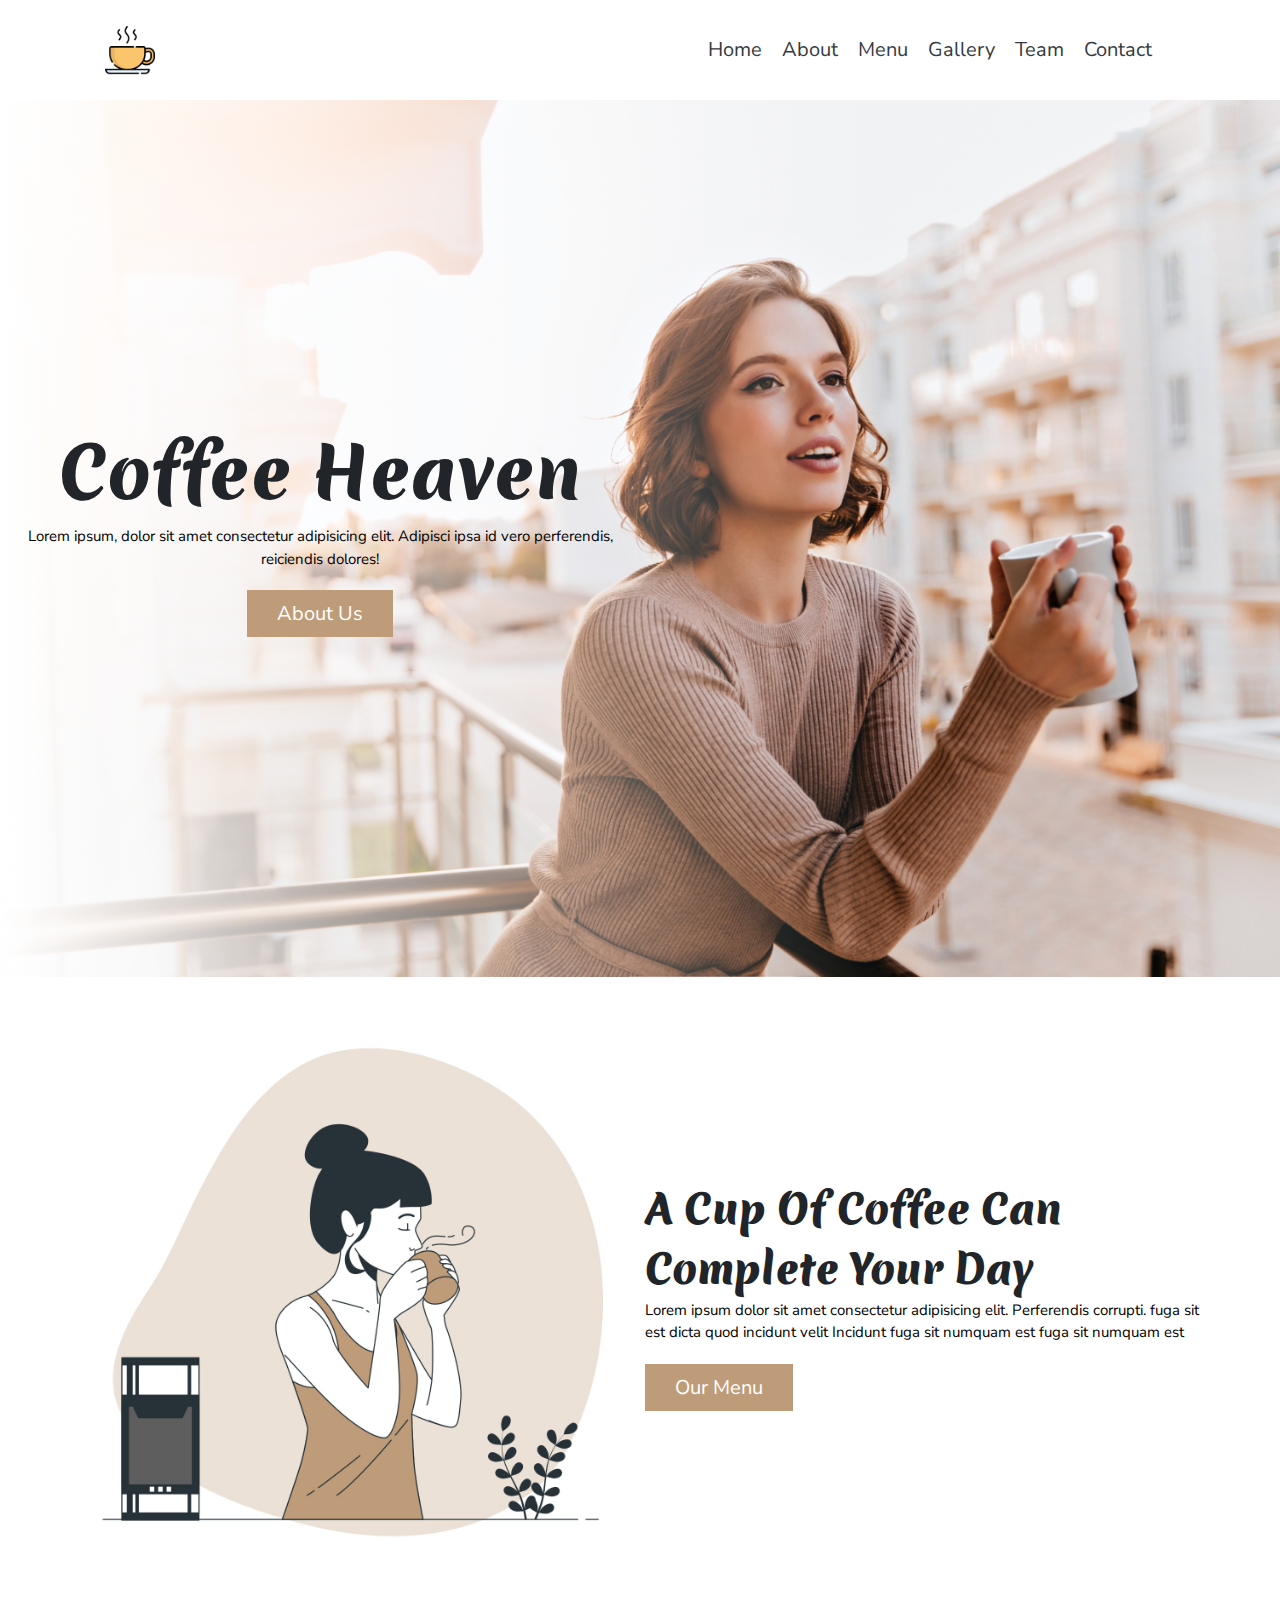
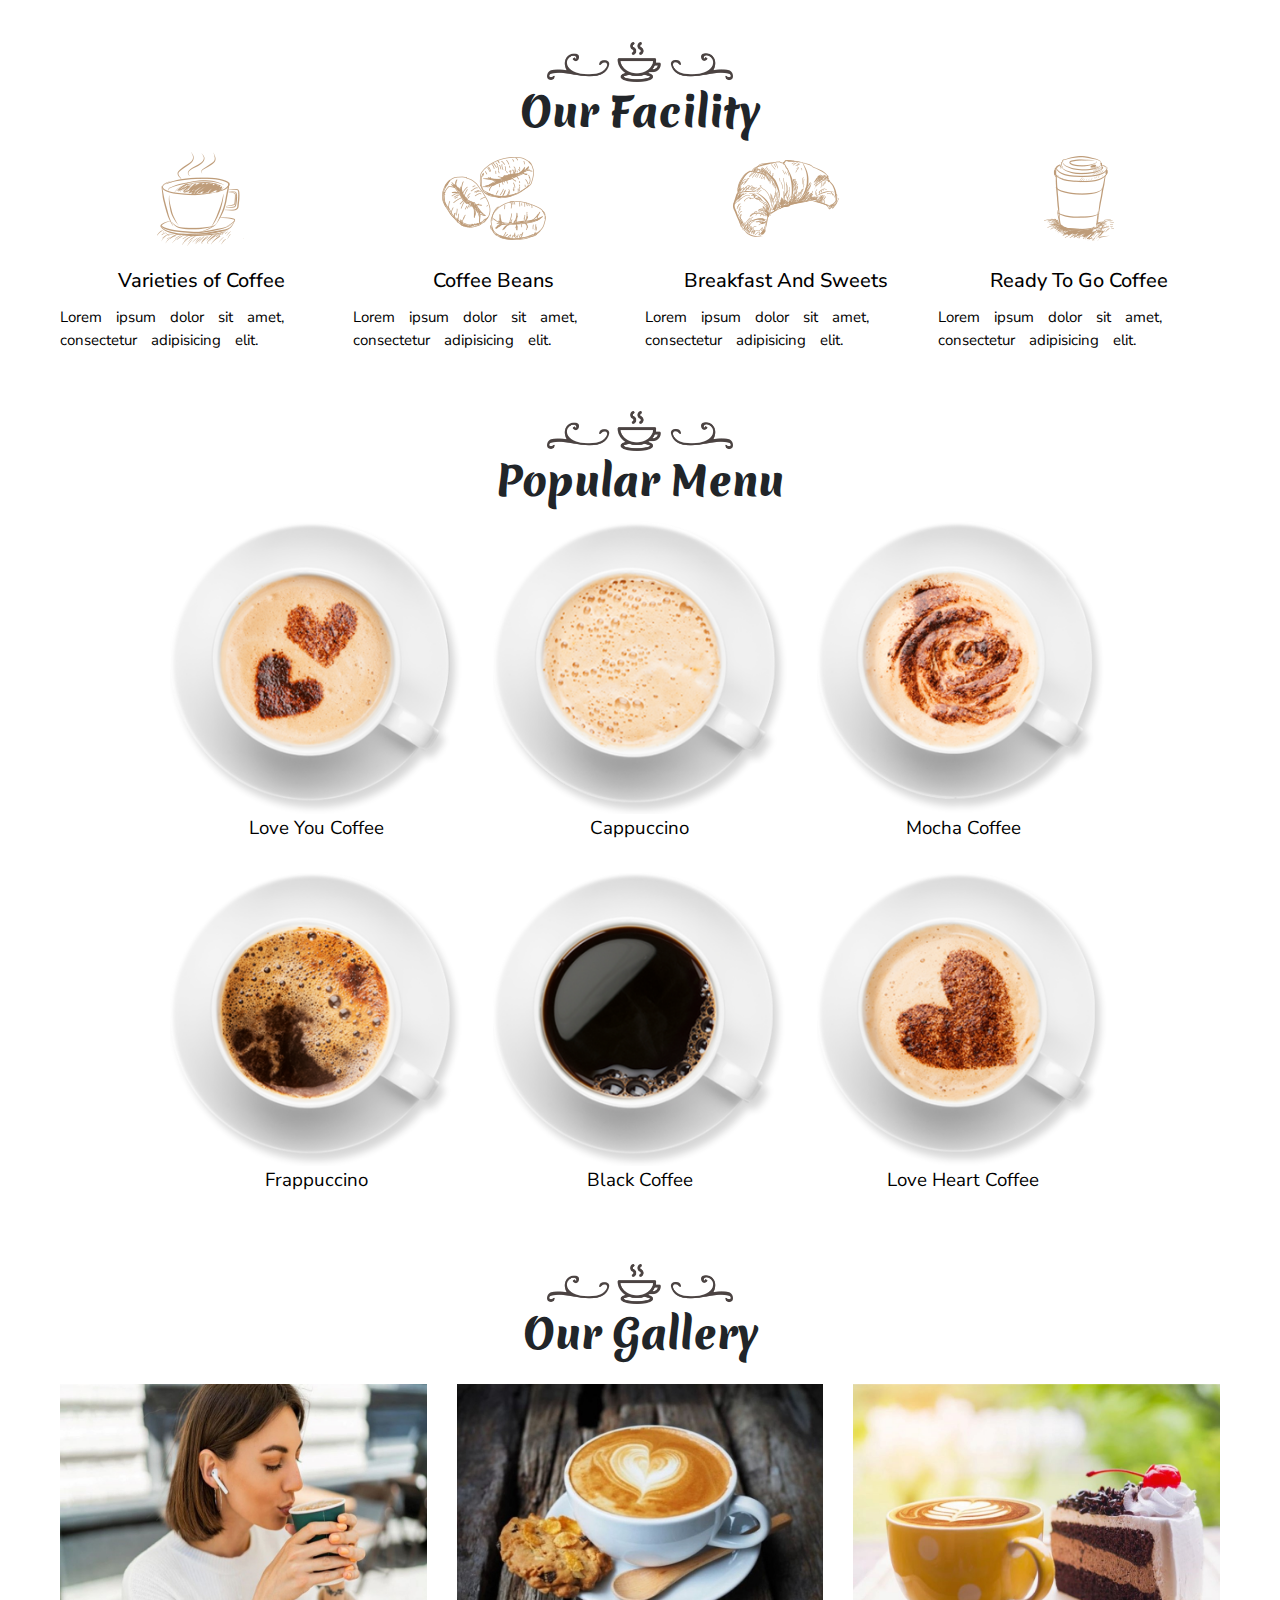
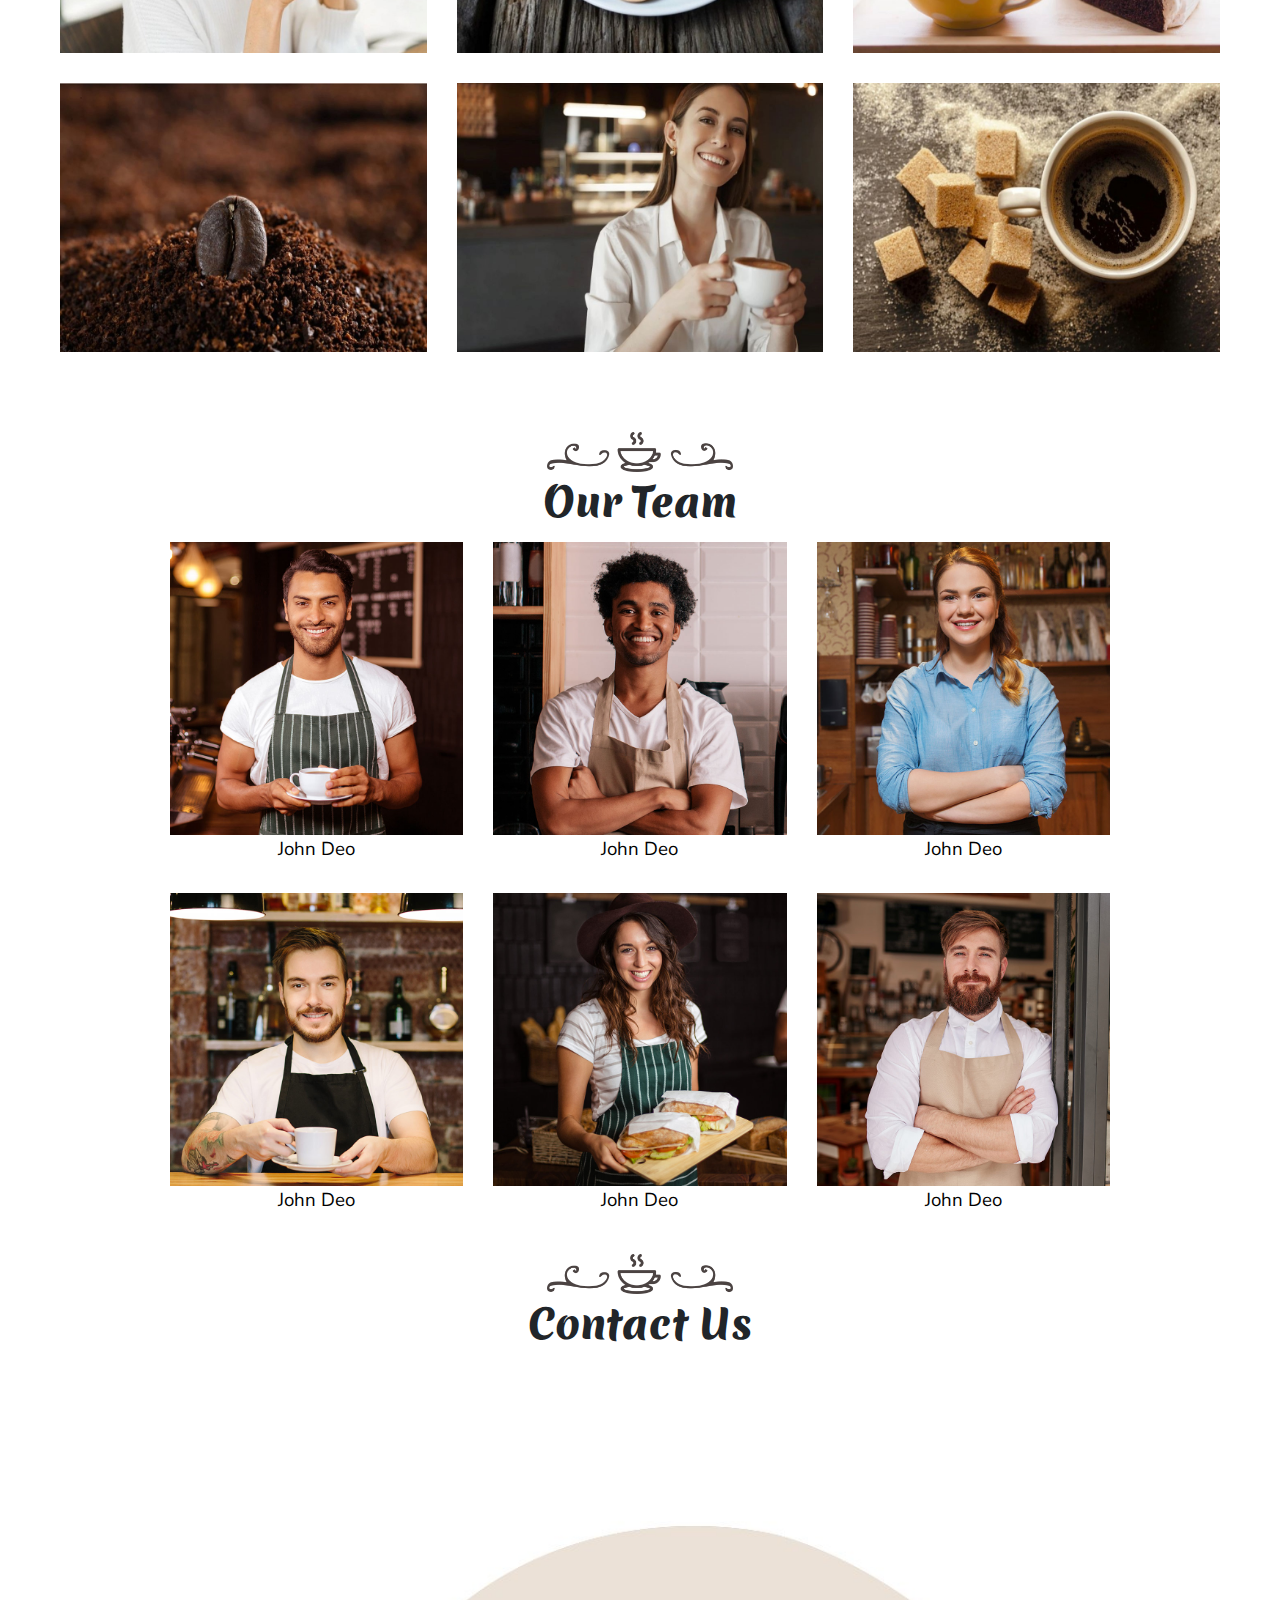
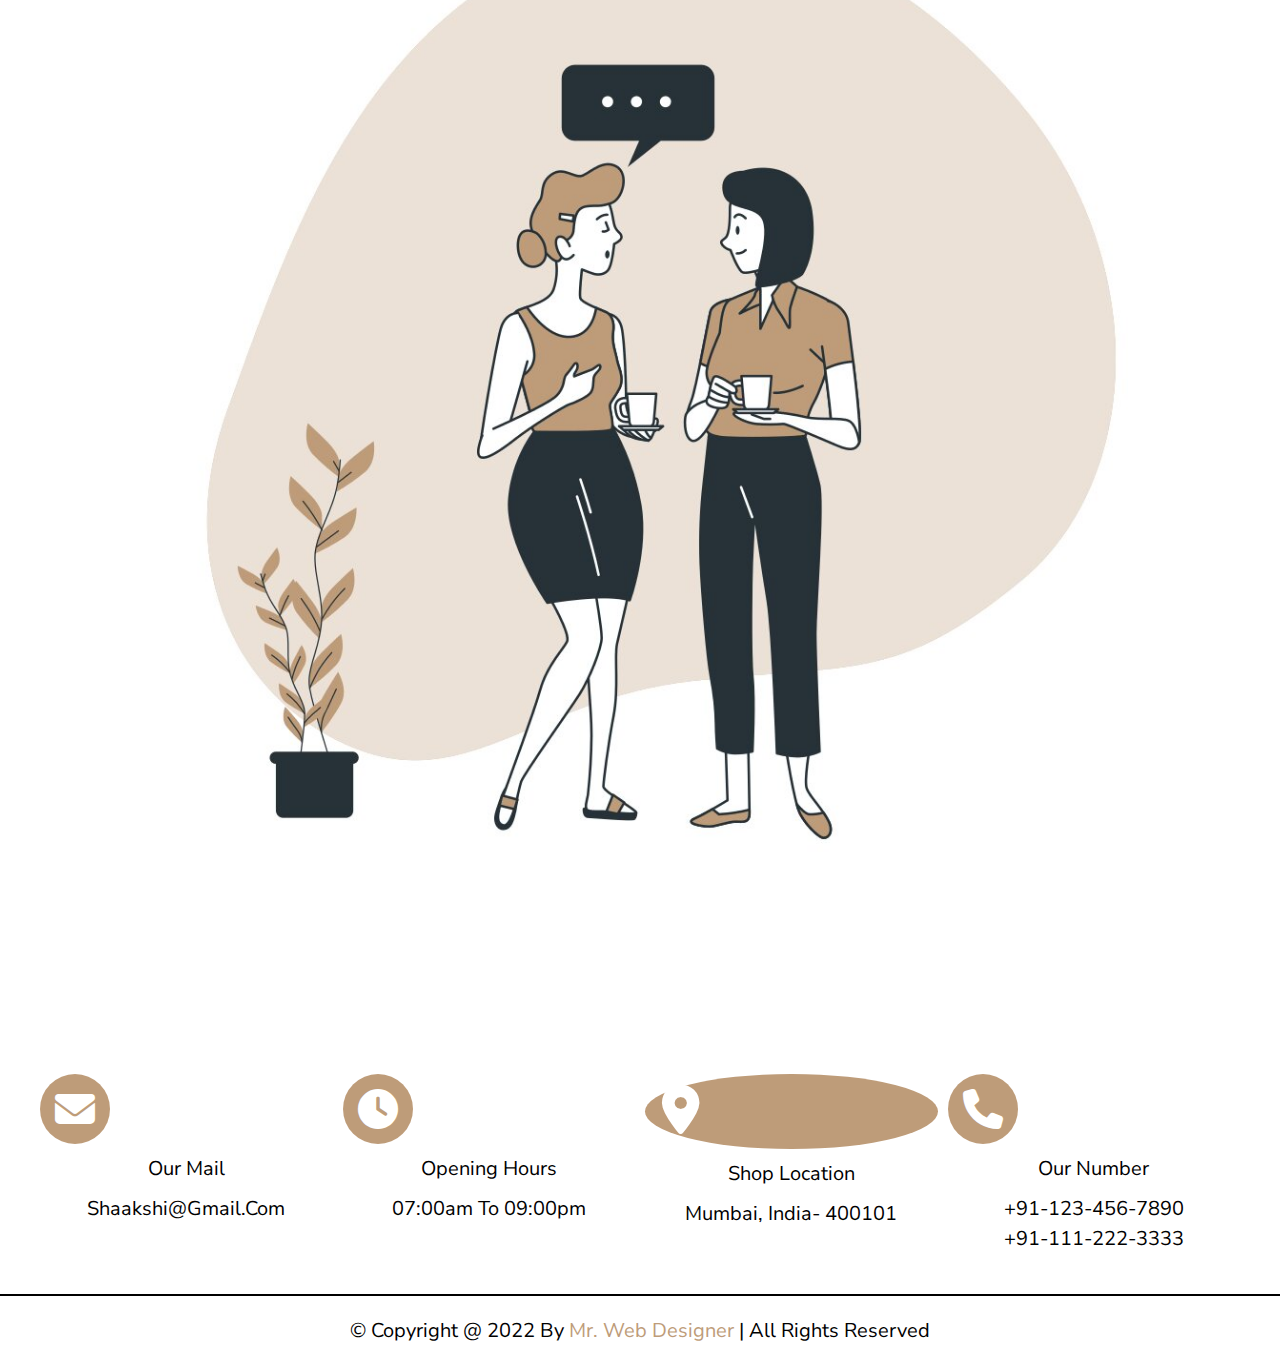
<file: index.html>
<!DOCTYPE html>
<html lang="en">

<head>

    <meta charset="UTF-8">
    <meta name="viewport" content="width=device-width, initial-scale=1.0">
    <!-- project title -->
    <title>Coffee Shop</title>
    <!-- favourite icom -->
    <link rel="shortcut icon" href="./assets/images/logo.png" type="image/x-icon">
    <!-- CSS link -->
    <link rel="stylesheet" href="./style.css">
    <link rel="stylesheet" href="./responsive.css">
    <!-- <link rel="stylesheet" href="./navBar.css">
    <link rel="stylesheet" href="./hero.css">
    <link rel="stylesheet" href="./ourMenu.css">
    <link rel="stylesheet" href="./facilities.css">
    <link rel="stylesheet" href="./popular.css">
    <link rel="stylesheet" href="./gallery.css">
    <link rel="stylesheet" href="./team.css">  -->
    <!-- <link rel="stylesheet" href="./contact.css">
    <link rel="stylesheet" href="icons.css">   -->
    <!-- <link rel="stylesheet" href="./prac-contact.css">
    <link rel="stylesheet" href="./prac-icon.css"> -->
    <!-- font awesome link -->
    <link rel="stylesheet" href="https://cdnjs.cloudflare.com/ajax/libs/font-awesome/6.7.2/css/all.min.css">

</head>

<body>

    <header> <!-- 1.Parent container -->

        <nav class="navBar" > <!-- 2.Component -->
            <div class="navContainer screenSize"> <!-- 3.Component container-->
                <div class="navBody grid-2"> <!-- 4.row-1 -->
                    <div class="navImgBlock"> <!--5.column-1-->
                        <div class="navImgBox"> <!--6.subColumn-->
                          <a><figure><img src="./assets/images/logo.png" alt="Logo"></figure></a>  <!--7.Content container-->
                        </div>
                    </div>
                    <div class="navBlock dflex"> <!--5.column-2-->
                      
                        <div class="navBox"> <!--6.subColumn-->
                            <input type="checkbox" id="iconToggle">
                            <label for="iconToggle" class="hamburgerIcon">
                                <i class="fa-solid fa-bars"></i>
                            </label>
                          <ul class="link dflex"> <!--7.Content container-->
                            <li><a href="#">Home</a></li>
                            <li><a href="#">About</a></li>
                            <li><a href="#">Menu</a></li>
                            <li><a href="#">Gallery</a></li>
                            <li><a href="#">Team</a></li>
                            <li><a href="#">Contact</a></li>
                          </ul>
                        </div>
                    </div>
                </div>
            </div>
        </nav> 

        <div class="hero"> <!-- 2.Component -->
            <div class="heroContainer screenSize-3"> <!-- 3.Component container-->
                <div class="heroBody"> <!-- 4.row-1-->
                    <div class="heroBlock "> <!--5.column-1-->
                        <div class="heroBox dflex-col "> <!--6.subColumn-->
                            <h1 >Coffee Heaven</h1> <!--7.Content container-->
                            <p>Lorem ipsum, dolor sit amet consectetur adipisicing elit. Adipisci ipsa id vero perferendis, reiciendis dolores!</p> <!--7.Content container-->
                            <button>About Us</button> <!--7.Content container-->
                        </div>
                    </div>
                </div>
            </div>  
        </div> 

    </header>

    <main> <!-- 1.Parent container -->

        <div class="ourMenu componentSpacing"> <!-- 2.Component -->
            <div class="ourMenuContainer screenSize"> <!-- 3.Component container-->
                <div class="ourMenuBody grid-2"> <!-- 4.row-1 -->
                    <div class="menuImgBlock"> <!--5.column-1-->
                        <div class="menuImgBox"> <!--6.subColumn-->
                            <figure><img src="./assets/images/about-img.jpg" alt="About"></figure> <!--7.Content container-->
                        </div>
                    </div>
                    <div class="menuBlock dflex"> <!--5.column-2-->
                        <div class="menuBox"> <!--6.subColumn-->
                            <h2>A Cup Of Coffee Can Complete Your Day</h2> <!--7.Content container-->
                            <p>Lorem ipsum dolor sit amet consectetur adipisicing elit. Perferendis corrupti. fuga sit  est  dicta quod incidunt velit Incidunt fuga sit numquam est fuga sit numquam est</p> <!--7.Content container-->
                            <button>Our Menu</button> <!--7.Content container-->
                        </div>
                    </div>
                </div>
            </div>
        </div> 

        <div class="facilities componentSpacing"> <!-- 2.Component -->
            <div class="facilitiesContainer screenSize"> <!-- 3.Component container-->
                <div class="facilitiesBody"> <!-- 4.row-1 -->
                    <div class="facilitiesBlock"> <!--5.column-1-->
                        <div class="facilitiesBox dflex-col "> <!--6.subColumn-->
                            <figure><img src="./assets/images/heading-img.jpg" alt="Heading Image"></figure> <!--7.Content container-->
                            <h2>Our Facility</h2> <!--7.Content container-->
                        </div>
                    </div>
                </div>
                <div class="facImgBody grid-4"> <!-- 4.row-2-->
                    <div class="varietyBlock"> <!--5.column-1-->
                        <div class="cardBox"> <!--6.subColumn-->
                            <div class="cardHeaderFace dflex">
                                <figure><img src="./assets/images/icon-1.png" alt=""></figure> <!--7.Content container-->
                            </div>
                            <div class="cardMainFace dflex">
                                <h3>Varieties of Coffee</h3> <!--7.Content container-->
                            </div>
                            <div class="cardFooterFace">
                                <p>Lorem ipsum dolor sit amet, consectetur adipisicing elit.</p> <!--7.Content container-->
                            </div>
                        </div>
                    </div>
                    <div class="beanBlock"> <!--5.column-2-->
                        <div class="beanBox"> <!--6.subColumn-->
                            <div class="cardHeaderFace dflex">
                                <figure><img src="./assets/images/icon-2.png" alt=""></figure> <!--7.Content container-->
                            </div>
                            <div class="cardMainFace dflex">
                                <h3>Coffee Beans</h3> <!--7.Content container-->
                            </div>
                            <div class="cardFooterFace">
                                <p>Lorem ipsum dolor sit amet, consectetur adipisicing elit.</p> <!--7.Content container-->
                            </div>
                        </div>
                    </div>
                    <div class="sweetBlock"> <!--5.column-3-->
                        <div class="sweetBox"> <!--6.subColumn-->
                            <div class="cardHeaderFace dflex">
                                <figure><img src="./assets/images/icon-3.png" alt=""></figure> <!--7.Content container-->
                            </div>
                            <div class="cardMainFace dflex">
                                <h3>Breakfast And Sweets</h3> <!--7.Content container-->
                            </div>
                            <div class="cardFooterFace">
                                <p>Lorem ipsum dolor sit amet, consectetur adipisicing elit.</p> <!--7.Content container-->
                            </div>
                        </div>
                    </div>
                    <div class="readyBlock"> <!--5.column-4-->
                        <div class="readyBox"> <!--6.subColumn-->
                            <div class="cardHeaderFace dflex">
                                <figure><img src="./assets/images/icon-4.png" alt=""></figure> <!--7.Content container-->
                            </div>
                            <div class="cardMainFace dflex">
                                <h3>Ready To Go Coffee</h3> <!--7.Content container-->
                            </div>
                            <div class="cardFooterFace">
                                <p>Lorem ipsum dolor sit amet, consectetur adipisicing elit.</p> <!--7.Content container-->
                            </div>
                        </div>
                    </div>
                </div>
            </div>
        </div> 

        <div class="popular componentSpacing"> <!-- 2.Component -->
            <div class="popularContainer screenSize-2"> <!-- 3.Component container-->
                <div class="popularBody"> <!-- 4.row-1-->
                    <div class="popularBlock dflex"> <!--5.column-1-->
                        <div class="popularBox dflex-col"> <!--6.subColumn-->
                            <figure><img src="./assets/images/heading-img.jpg" alt="Heading Image"></figure> <!--7.Content container-->
                            <h2>Popular Menu</h2>
                        </div>
                    </div>
                </div>
                <div class="popImgBody grid-3"> <!-- 4.row-2-->
                    <div class="loveBlock dflex"> <!--5.column-1-->
                        <div class="loveBox"> <!--6.subColumn-->
                            <figure><img src="./assets/images/menu-1.png" alt="Love You Coffee Image"></figure> <!--7.Content container-->
                            <h3>Love You Coffee</h3> <!--7.Content container-->
                        </div>
                    </div>
                    <div class="capBlock dflex"> <!--5.column-2-->
                        <div class="capBox"> <!--6.subColumn-->
                            <figure><img src="./assets/images/menu-2.png" alt="Cappuccino Image"></figure> <!--7.Content container-->
                            <h3>Cappuccino</h3> <!--7.Content container-->
                        </div>
                    </div>
                    <div class="mochaBlock dflex"> <!--5.column-3-->
                        <div class="mochaBox"> <!--6.subColumn-->
                            <figure><img src="./assets/images/menu-3.png" alt="Mocha Coffee Image"></figure> <!--7.Content container-->
                            <h3>Mocha Coffee</h3> <!--7.Content container-->
                        </div>
                    </div>
                    <div class="frapBlock dflex"> <!--5.column-4-->
                        <div class="frapBox"> <!--6.subColumn-->
                            <figure><img src="./assets/images/menu-4.png" alt="Frappuccino Image"></figure> <!--7.Content container-->
                            <h3>Frappuccino</h3> <!--7.Content container-->
                        </div>
                    </div>
                    <div class="blackBlock dflex"> <!--5.column-5-->
                        <div class="blackBox"> <!--6.subColumn-->
                            <figure><img src="./assets/images/menu-5.png" alt="Black Coffee Image"></figure> <!--7.Content container-->
                            <h3>Black Coffee</h3> <!--7.Content container-->
                        </div>
                    </div>
                    <div class="heartBlock dflex"> <!--5.column-6-->
                        <div class="heartBox"> <!--6.subColumn-->
                            <figure><img src="./assets/images/menu-6.png" alt="Love Heart Coffee Image"></figure> <!--7.Content container-->
                            <h3>Love Heart Coffee</h3> <!--7.Content container-->
                        </div>
                    </div>
                </div>
            </div>
        </div> 
        
        <div class="gallery componentSpacing"> <!-- 2.Component -->
            <div class="galleryContainer screenSize"> <!-- 3.Component container-->
                <div class="galleryBody"> <!-- 4.row-1 -->
                    <div class="galleryBlock dflex"> <!--5.column-1-->
                        <div class="galleryBox dflex-col"> <!--6.subColumn-->
                            <figure><img src="./assets/images/heading-img.jpg" alt="Heading image"></figure> <!--7.Content container-->
                            <h2>Our Gallery</h2> <!--7.Content container-->
                        </div>
                    </div>
                </div>
                <div class="gryImgBody grid-3"> <!-- 4.row-2-->
                    <div class="gryImgBlock"> <!--5.column-1-->
                        <div class="gryImgBox"> <!--6.subColumn-->
                            <figure><img src="./assets/images/gallery-1.jpg" alt="Our Gallery Image"></figure> <!--7.Content container-->
                        </div>
                    </div>
                    <div class="gryImgBlock"> <!--5.column-2-->
                         <div class="gryImgBox"> <!--6.subColumn-->
                            <figure><img src="./assets/images/gallery-2.jpg" alt="Our Gallery Image"></figure>  <!--7.Content container-->
                        </div>
                    </div>
                    <div class="gryImgBlock"> <!--5.column-3-->
                         <div class="gryImgBox"> <!--6.subColumn-->
                            <figure><img src="./assets/images/gallery-3.jpg" alt="Our Gallery Image"></figure> <!--7.Content container-->
                        </div>
                    </div>
                    <div class="gryImgBlock"> <!--5.column-4-->
                         <div class="gryImgBox"> <!--6.subColumn-->
                            <figure><img src="./assets/images/gallery-4.jpg" alt="Our Gallery Image"></figure> <!--7.Content container-->
                        </div>
                    </div>
                    <div class="gryImgBlock"> <!--5.column-5-->
                         <div class="gryImgBox"> <!--6.subColumn-->
                            <figure><img src="./assets/images/gallery-5.jpg" alt="Our Gallery Image"></figure> <!--7.Content container-->
                        </div>
                    </div>
                    <div class="gryImgBlock"> <!--5.column-6-->
                         <div class="gryImgBox"> <!--6.subColumn-->
                            <figure><img src="./assets/images/gallery-6.jpg" alt="Our Gallery Image"></figure> <!--7.Content container-->
                        </div>
                    </div>
                </div>
            </div>
        </div> 

        <div class="team componentSpacing"> <!-- 2.Component -->
            <div class="teamContainer screenSize-2"> <!-- 3.Component container-->
                <div class="teamBody"> <!-- 4.row-1 -->
                    <div class="teamBlock dflex"> <!--5.column-1-->
                        <div class="teamBox dflex-col"> <!--6.subColumn-->
                            <figure><img src="./assets/images/heading-img.jpg" alt="Heading image"></figure> <!--7.Content container-->
                            <h2>Our Team</h2> <!--7.Content container-->
                        </div>
                    </div>
                </div>
                <div class="teamImgBody grid-3"> <!-- 4.row-2-->
                    <div class="teamImgBlock"> <!--5.column-1-->
                        <div class="teamImgBox"> <!--6.subColumn-->
                            <figure><img src="./assets/images/our-team-1.jpg" alt="John Deo's Image"></figure> <!--7.Content container-->
                            <h3>John Deo</h3> <!--7.Content container-->
                        </div>
                    </div>
                    <div class="teamImgBlock"> <!--5.column-2-->
                        <div class="teamImgBox"> <!--6.subColumn-->
                            <figure><img src="./assets/images/our-team-2.jpg" alt="John Deo's Image"></figure> <!--7.Content container-->
                            <h3>John Deo</h3> <!--7.Content container-->
                        </div>
                    </div>
                    <div class="teamImgBlock"> <!--5.column-3-->
                        <div class="teamImgBox"> <!--6.subColumn-->
                            <figure><img src="./assets/images/our-team-3.jpg" alt="John Deo's Image"></figure> <!--7.Content container-->
                            <h3>John Deo</h3> <!--7.Content container-->
                        </div>
                    </div>
                    <div class="teamImgBlock"> <!--5.column-4-->
                        <div class="teamImgBox"> <!--6.subColumn-->
                            <figure><img src="./assets/images/our-team-4.jpg" alt="John Deo's Image"></figure> <!--7.Content container-->
                            <h3>John Deo</h3> <!--7.Content container-->
                        </div>
                    </div>
                    <div class="teamImgBlock"> <!--5.column-5-->
                        <div class="teamImgBox"> <!--6.subColumn-->
                            <figure><img src="./assets/images/our-team-5.jpg" alt="John Deo's Image"></figure> <!--7.Content container-->
                            <h3>John Deo</h3> <!--7.Content container-->
                        </div>
                    </div>
                    <div class="teamImgBlock"> <!--5.column-6-->
                        <div class="teamImgBox"> <!--6.subColumn-->
                            <figure><img src="./assets/images/our-team-6.jpg" alt="John Deo's Image"></figure> <!--7.Content container-->
                            <h3>John Deo</h3>
                        </div>
                    </div>
                </div>
            </div>
        </div> 

    </main>

    <footer> <!-- 1.Parent container -->

        <div class="contact"> <!-- 2.Component -->
            <div class="contactContainer"> <!-- 3.Component container-->
                <div class="contactBody"> <!-- 4.row-1 -->
                    <div class="contactBlock"> <!--5.column-1-->
                        <div class="contactBox dflex-col"> <!--6.subColumn-->
                            <figure><img src="./assets/images/heading-img.jpg" alt="Heading image"></figure> <!--7.Content container-->
                            <h2>Contact Us</h2> <!--7.Content container-->
                        </div>
                    </div>
                </div>
                <div class="tableBody "> <!-- 4.row-2-->
                    <div class="conImgBlock"> <!--5.column-1-->
                        <div class="conImgBox"> <!--6.subColumn-->
                            <figure><img src="./assets/images/contact-img (1).jpg" alt="Contact Image"></figure> <!--7.Content container-->
                        </div>
                    </div>
                    <div class="conTableBlock"> <!--5.column-2-->
                        <div class="conTableBox"> <!--6.subColumn-->
                        </div>
                    </div>
                </div>
            </div>
        </div> 

        <div class="icons"> <!-- 2.Component -->
            <div class="iconsContainer"> <!-- 3.Component container-->

                <div class="iconsBody grid-4 "> <!-- 4.row-1 -->

                    <div class="emailBlock "> <!--5.column-1-->
                        <div class="cardBoxIcons"> <!--6.subColumn-->
                            <div class="cardHeaderIcons">
                                <i class="fa-solid fa-envelope "></i> <!--7.Content container-->
                            </div>
                            <div class="cardMainIcons ">
                                <h3>Our Mail</h3> <!--7.Content container-->
                            </div>
                            <div class="cardFooterIcons ">
                                <p>Shaakshi@Gmail.Com</p> <!--7.Content container-->
                            </div>
                        </div>
                    </div>
                    <div class="openBlock "> <!--5.column-2-->
                        <div class="cardBoxIcons "> <!--6.subColumn-->
                            <div class="cardHeaderIcons">
                                <i class="fa-solid fa-clock"></i> <!--7.Content container-->
                            </div>
                            <div class="cardMainIcons ">
                                <h3>Opening Hours</h3> <!--7.Content container-->
                            </div>
                            <div class="cardFooterIcons ">
                                <p>07:00am To 09:00pm</p> <!--7.Content container-->
                            </div>
                        </div>
                    </div>
                    <div class="locationBlock"> <!--5.column-3-->
                        <div class="cardBoxIcons "> <!--6.subColumn-->
                            <div class="cardHeaderIconsLoc">
                                <i class="fa-solid fa-location-dot"></i> <!--7.Content container-->
                            </div>
                            <div class="cardMainIcons ">
                                <h3>Shop Location</h3> <!--7.Content container-->
                            </div>
                            <div class="cardFooterIcons">
                                <p>Mumbai, India- 400101</p> <!--7.Content container-->
                            </div>
                        </div>
                    </div>
                    <div class="numBlock"> <!--5.column-4-->
                        <div class="cardBoxIcons"> <!--6.subColumn-->
                            <div class="cardHeaderIcons">
                                <i class="fa-solid fa-phone"></i> <!--7.Content container-->
                            </div>
                            <div class="cardMainIcons">
                                <h3>Our Number</h3> <!--7.Content container-->
                            </div>
                            <div class="cardFooterIcons">
                                <p>+91-123-456-7890</p> <!--7.Content container-->
                                <p>+91-111-222-3333</p> <!--7.Content container-->
                            </div>
                        </div>
                    </div>

                </div>
                
                <div class="copyBody"> <!-- 4.row-2-->
                    <div class="copyBlock"> <!--5.column-2-->
                        <div class="copyBox"> <!--6.subColumn-->
                            <p>© Copyright @ 2022 By  <!--7.Content container-->
                                <span>Mr. Web Designer </span>| All Rights Reserved <!--7.Content container-->
                                 
                            </p>
                        </div>
                    </div>
                </div>
            </div>
        </div>
       
    </footer>

</body>

</html>
</file>
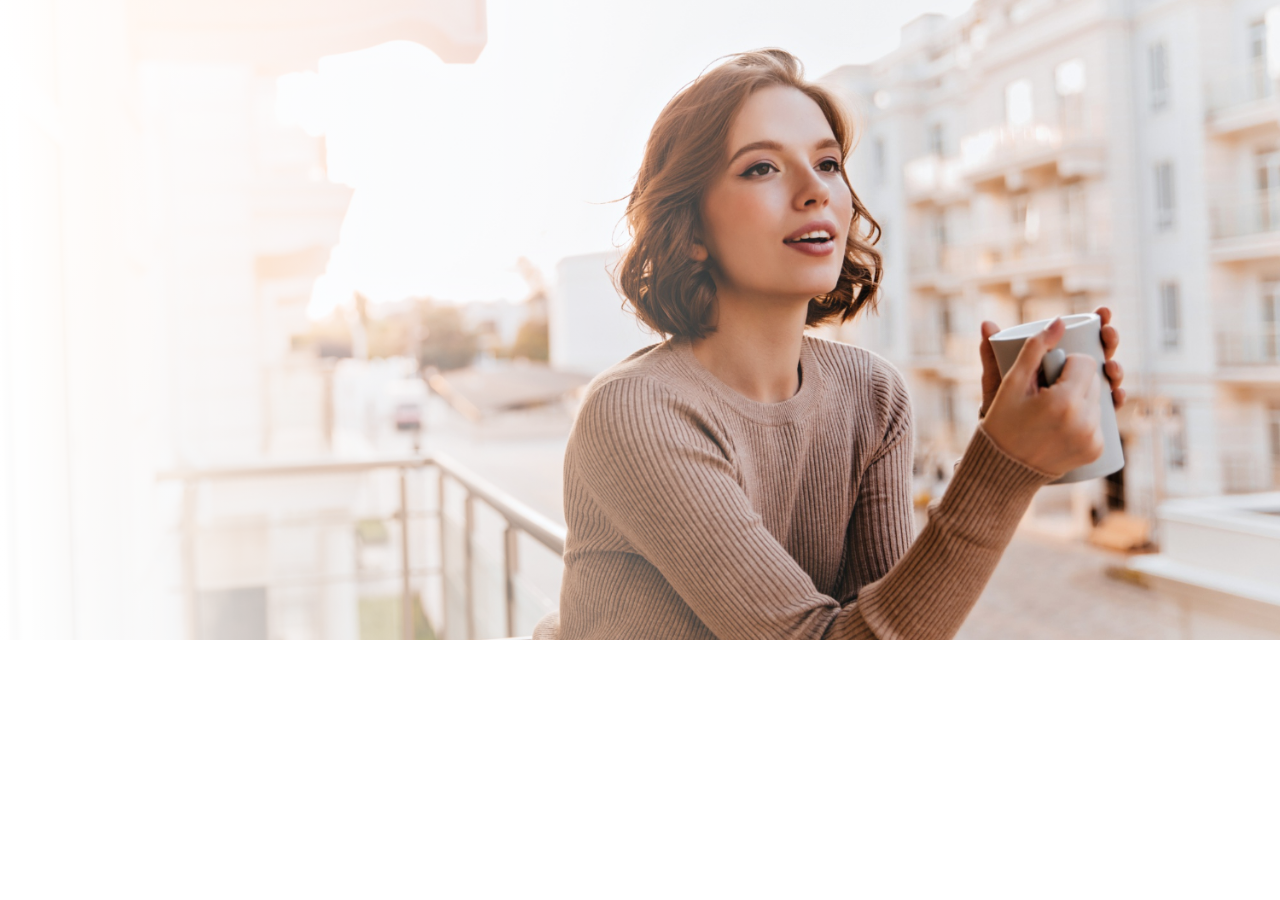
<file: 2.component.html>
<!DOCTYPE html>
<html lang="en">

<head>

    <meta charset="UTF-8">
    <meta name="viewport" content="width=device-width, initial-scale=1.0">
    <!-- project title -->
    <title>Coffee Shop</title>
    <!-- favourite icom -->
    <link rel="shortcut icon" href="./assets/images/logo.png" type="image/x-icon">
    <!-- CSS link -->
    <link rel="stylesheet" href="./style.css">
    <!-- font awesome link -->
    <link rel="stylesheet" href="https://cdnjs.cloudflare.com/ajax/libs/font-awesome/6.7.2/css/all.min.css">

</head>

<body>

    <header> <!-- 1.Parent container -->

        <nav class="navBar"> <!-- 2.Component -->
        </nav> 

        <div class="hero"> <!-- 2.Component -->
        </div> 

    </header>

    <main> <!-- 1.Parent container -->

        <div class="ourMenu"> <!-- 2.Component -->
        </div> 

        <div class="facilities"> <!-- 2.Component -->
        </div> 

        <div class="popular"> <!-- 2.Component -->
        </div> 
        
        <div class="gallery"> <!-- 2.Component -->
        </div> 

        <div class="team"> <!-- 2.Component -->
        </div> 

    </main>

    <footer> <!-- 1.Parent container -->

        <div class="contact"> <!-- 2.Component -->
        </div> 

        <div class="icons"> <!-- 2.Component -->
        </div> 
        
    </footer>

</body>

</html>
</file>
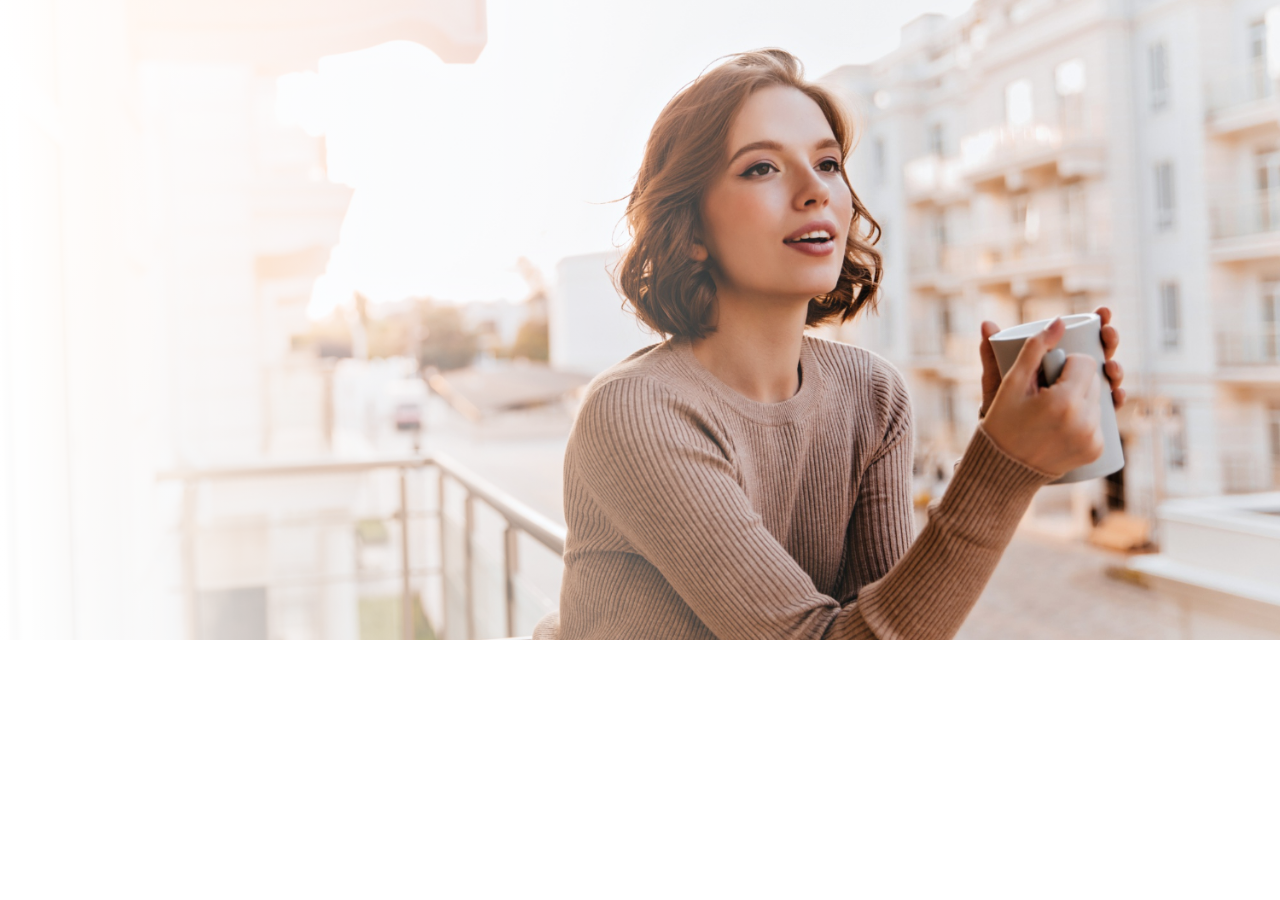
<file: 3.componentContainer.html>
<!DOCTYPE html>
<html lang="en">

<head>

    <meta charset="UTF-8">
    <meta name="viewport" content="width=device-width, initial-scale=1.0">
    <!-- project title -->
    <title>Coffee Shop</title>
    <!-- favourite icom -->
    <link rel="shortcut icon" href="./assets/images/logo.png" type="image/x-icon">
    <!-- CSS link -->
    <link rel="stylesheet" href="./style.css">
    <!-- font awesome link -->
    <link rel="stylesheet" href="https://cdnjs.cloudflare.com/ajax/libs/font-awesome/6.7.2/css/all.min.css">

</head>

<body>

    <header> <!-- 1.Parent container -->

        <nav class="navBar"> <!-- 2.Component -->
            <div class="navContainer"> <!-- 3.Component container-->
            </div>
        </nav> 

        <div class="hero"> <!-- 2.Component -->
            <div class="heroContainer"> <!-- 3.Component container-->
            </div>
        </div> 

    </header>

    <main> <!-- 1.Parent container -->

        <div class="ourMenu"> <!-- 2.Component -->
            <div class="ourMenuContainer"> <!-- 3.Component container-->
            </div>
        </div> 

        <div class="facilities"> <!-- 2.Component -->
            <div class="facilitiesContainer"> <!-- 3.Component container-->
            </div>
        </div> 

        <div class="popular"> <!-- 2.Component -->
            <div class="popularContainer"> <!-- 3.Component container-->
            </div>
        </div> 
        
        <div class="gallery"> <!-- 2.Component -->
            <div class="galleryContainer"> <!-- 3.Component container-->
            </div>
        </div> 

        <div class="team"> <!-- 2.Component -->
            <div class="teamContainer"> <!-- 3.Component container-->
            </div>
        </div> 

    </main>

    <footer> <!-- 1.Parent container -->

        <div class="contact"> <!-- 2.Component -->
            <div class="contactContainer"> <!-- 3.Component container-->
            </div>
        </div> 

        <div class="icons"> <!-- 2.Component -->
            <div class="iconsContainer"> <!-- 3.Component container-->
            </div>
        </div> 
        
    </footer>

</body>

</html>
</file>
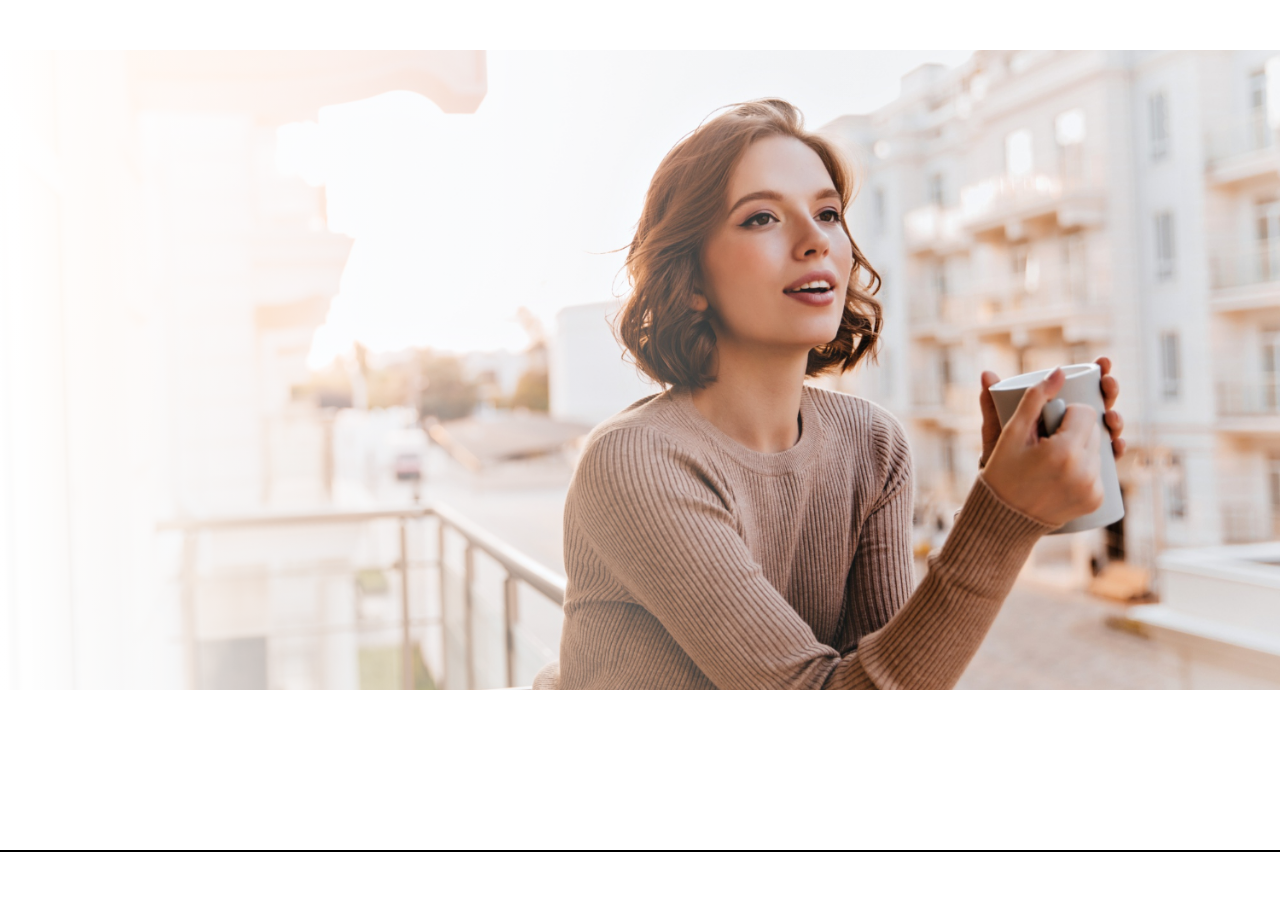
<file: 4.row.html>
<!DOCTYPE html><html lang="en">

<head>

    <meta charset="UTF-8">
    <meta name="viewport" content="width=device-width, initial-scale=1.0">
    <!-- project title -->
    <title>Coffee Shop</title>
    <!-- favourite icom -->
    <link rel="shortcut icon" href="./assets/images/logo.png" type="image/x-icon">
    <!-- CSS link -->
    <link rel="stylesheet" href="./style.css">
    <!-- font awesome link -->
    <link rel="stylesheet" href="https://cdnjs.cloudflare.com/ajax/libs/font-awesome/6.7.2/css/all.min.css">

</head>

<body>

    <header> <!-- 1.Parent container -->

        <nav class="navBar"> <!-- 2.Component -->
            <div class="navContainer"> <!-- 3.Component container-->
                <div class="navBody"> <!-- 4.row-1 -->
                </div>
            </div>
        </nav> 

        <div class="hero"> <!-- 2.Component -->
            <div class="heroContainer"> <!-- 3.Component container-->
                <div class="heroBody"> <!-- 4.row-1-->
                </div>
            </div>
        </div> 

    </header>

    <main> <!-- 1.Parent container -->

        <div class="ourMenu"> <!-- 2.Component -->
            <div class="ourMenuContainer"> <!-- 3.Component container-->
                <div class="ourMenuBody"> <!-- 4.row-1 -->
                </div>
            </div>
        </div> 

        <div class="facilities"> <!-- 2.Component -->
            <div class="facilitiesContainer"> <!-- 3.Component container-->
                <div class="facilitiesBody"> <!-- 4.row-1 -->
                </div>
                <div class="facImgBody"> <!-- 4.row-2-->
                </div>
            </div>
        </div> 

        <div class="popular"> <!-- 2.Component -->
            <div class="popularContainer"> <!-- 3.Component container-->
                <div class="popularBody"> <!-- 4.row-1-->
                </div>
                <div class="popImgBody"> <!-- 4.row-2-->
                </div>
            </div>
        </div> 
        
        <div class="gallery"> <!-- 2.Component -->
            <div class="galleryContainer"> <!-- 3.Component container-->
                <div class="galleryBody"> <!-- 4.row-1 -->
                </div>
                <div class="gryImgBody"> <!-- 4.row-2-->
                </div>
            </div>
        </div> 

        <div class="team"> <!-- 2.Component -->
            <div class="teamContainer"> <!-- 3.Component container-->
                <div class="teamBody"> <!-- 4.row-1 -->
                </div>
                <div class="teamImgBody"> <!-- 4.row-2-->
                </div>
            </div>
        </div> 

    </main>

    <footer> <!-- 1.Parent container -->

        <div class="contact"> <!-- 2.Component -->
            <div class="contactContainer"> <!-- 3.Component container-->
                <div class="contactBody"> <!-- 4.row-1 -->
                </div>
                <div class="tableBody"> <!-- 4.row-2-->
                </div>
            </div>
        </div> 

        <div class="icons"> <!-- 2.Component -->
            <div class="iconsContainer"> <!-- 3.Component container-->
                <div class="iconsBody"> <!-- 4.row-1 -->
                </div>
                <div class="copyBody"> <!-- 4.row-2-->
                </div>
            </div>
        </div> 
        
    </footer>

</body>

</html>
</file>
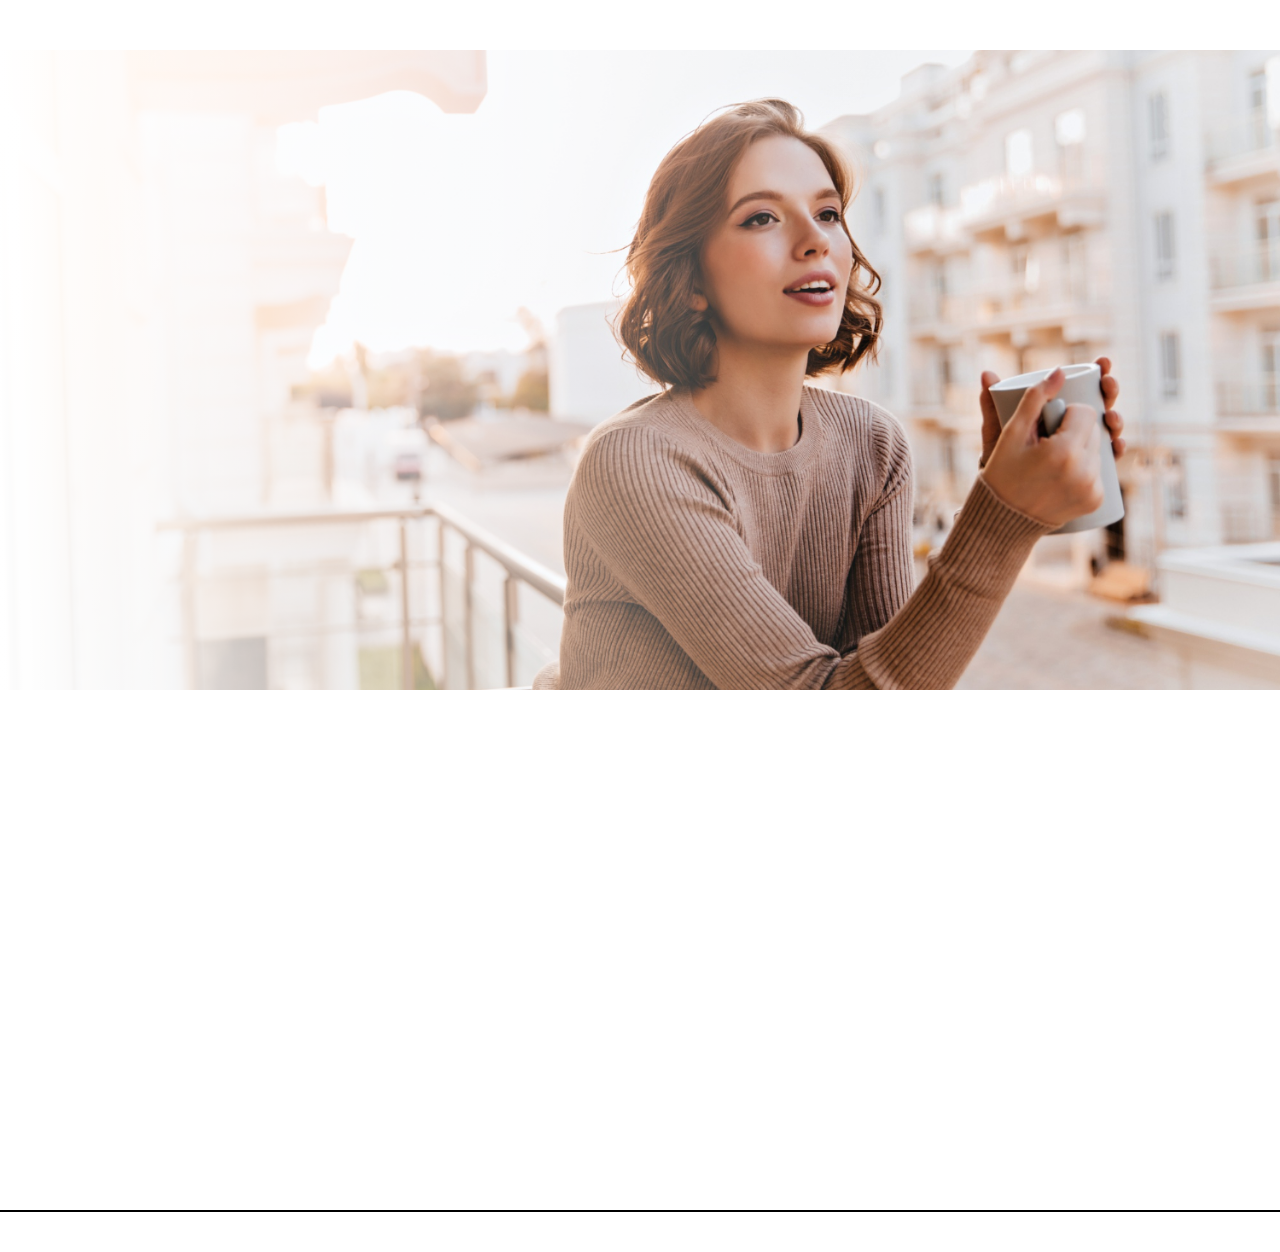
<file: 5.column.html>
<!DOCTYPE html>
<html lang="en">

<head>

    <meta charset="UTF-8">
    <meta name="viewport" content="width=device-width, initial-scale=1.0">
    <!-- project title -->
    <title>Coffee Shop</title>
    <!-- favourite icom -->
    <link rel="shortcut icon" href="./assets/images/logo.png" type="image/x-icon">
    <!-- CSS link -->
    <link rel="stylesheet" href="./style.css">
    <!-- font awesome link -->
    <link rel="stylesheet" href="https://cdnjs.cloudflare.com/ajax/libs/font-awesome/6.7.2/css/all.min.css">

</head>

<body>

    <header> <!-- 1.Parent container -->

        <nav class="navBar"> <!-- 2.Component -->
            <div class="navContainer"> <!-- 3.Component container-->
                <div class="navBody"> <!-- 4.row-1 -->
                    <div class="navImgBlock"> <!--5.column-1-->
                    </div>
                    <div class="navBlock"> <!--5.column-2-->
                    </div>
                </div>
            </div>
        </nav> 

        <div class="hero"> <!-- 2.Component -->
            <div class="heroContainer"> <!-- 3.Component container-->
                <div class="heroBody"> <!-- 4.row-1-->
                    <div class="heroBlock"> <!--5.column-1-->
                    </div>
                </div>
            </div>
        </div> 

    </header>

    <main> <!-- 1.Parent container -->

        <div class="ourMenu"> <!-- 2.Component -->
            <div class="ourMenuContainer"> <!-- 3.Component container-->
                <div class="ourMenuBody"> <!-- 4.row-1 -->
                    <div class="menuImgBlock"> <!--5.column-1-->
                    </div>
                    <div class="menuBlock"> <!--5.column-2-->
                    </div>
                </div>
            </div>
        </div> 

        <div class="facilities"> <!-- 2.Component -->
            <div class="facilitiesContainer"> <!-- 3.Component container-->
                <div class="facilitiesBody"> <!-- 4.row-1 -->
                    <div class="facilitiesBlock"> <!--5.column-1-->
                    </div>
                </div>
                <div class="facImgBody"> <!-- 4.row-2-->
                    <div class="varietyBlock"> <!--5.column-1-->
                    </div>
                    <div class="beanBlock"> <!--5.column-2-->
                    </div>
                    <div class="sweetBlock"> <!--5.column-3-->
                    </div>
                    <div class="readyBlock"> <!--5.column-4-->
                    </div>
                </div>
            </div>
        </div> 

        <div class="popular"> <!-- 2.Component -->
            <div class="popularContainer"> <!-- 3.Component container-->
                <div class="popularBody"> <!-- 4.row-1-->
                    <div class="popularBlock"> <!--5.column-1-->
                    </div>
                </div>
                <div class="popImgBody"> <!-- 4.row-2-->
                    <div class="loveBlock"> <!--5.column-1-->
                    </div>
                    <div class="capBlock"> <!--5.column-2-->
                    </div>
                    <div class="mochaBlock"> <!--5.column-3-->
                    </div>
                    <div class="frapBlock"> <!--5.column-4-->
                    </div>
                    <div class="blackBlock"> <!--5.column-5-->
                    </div>
                    <div class="heartBlock"> <!--5.column-6-->
                    </div>
                </div>
            </div>
        </div> 
        
        <div class="gallery"> <!-- 2.Component -->
            <div class="galleryContainer"> <!-- 3.Component container-->
                <div class="galleryBody"> <!-- 4.row-1 -->
                    <div class="galleryBlock"> <!--5.column-1-->
                    </div>
                </div>
                <div class="gryImgBody"> <!-- 4.row-2-->
                    <div class="gryImgBlock"> <!--5.column-1-->
                    </div>
                    <div class="gryImgBlock"> <!--5.column-2-->
                    </div>
                    <div class="gryImgBlock"> <!--5.column-3-->
                    </div>
                    <div class="gryImgBlock"> <!--5.column-4-->
                    </div>
                    <div class="gryImgBlock"> <!--5.column-5-->
                    </div>
                    <div class="gryImgBlock"> <!--5.column-6-->
                    </div>
                </div>
            </div>
        </div> 

        <div class="team"> <!-- 2.Component -->
            <div class="teamContainer"> <!-- 3.Component container-->
                <div class="teamBody"> <!-- 4.row-1 -->
                    <div class="teamBlock"> <!--5.column-1-->
                    </div>
                </div>
                <div class="teamImgBody"> <!-- 4.row-2-->
                    <div class="teamImgBlock"> <!--5.column-1-->
                    </div>
                    <div class="teamImgBlock"> <!--5.column-2-->
                    </div>
                    <div class="teamImgBlock"> <!--5.column-3-->
                    </div>
                    <div class="teamImgBlock"> <!--5.column-4-->
                    </div>
                    <div class="teamImgBlock"> <!--5.column-5-->
                    </div>
                    <div class="teamImgBlock"> <!--5.column-6-->
                    </div>
                </div>
            </div>
        </div> 

    </main>

    <footer> <!-- 1.Parent container -->

        <div class="contact"> <!-- 2.Component -->
            <div class="contactContainer"> <!-- 3.Component container-->
                <div class="contactBody"> <!-- 4.row-1 -->
                    <div class="contactBlock"> <!--5.column-1-->
                    </div>
                </div>
                <div class="tableBody"> <!-- 4.row-2-->
                    <div class="conImgBlock"> <!--5.column-1-->
                    </div>
                    <div class="conTableBlock"> <!--5.column-2-->
                    </div>
                </div>
            </div>
        </div> 

        <div class="icons"> <!-- 2.Component -->
            <div class="iconsContainer"> <!-- 3.Component container-->
                <div class="iconsBody"> <!-- 4.row-1 -->
                    <div class="emailBlock"> <!--5.column-1-->
                    </div>
                    <div class="openBlock"> <!--5.column-2-->
                    </div>
                    <div class="locationBlock"> <!--5.column-3-->
                    </div>
                    <div class="numBlock"> <!--5.column-4-->
                    </div>
                </div>
                <div class="copyBody"> <!-- 4.row-2-->
                    <div class="copyBlock"> <!--5.column-1-->
                    </div>
                </div>
            </div>
        </div> 
        
    </footer>

</body>

</html>
</file>
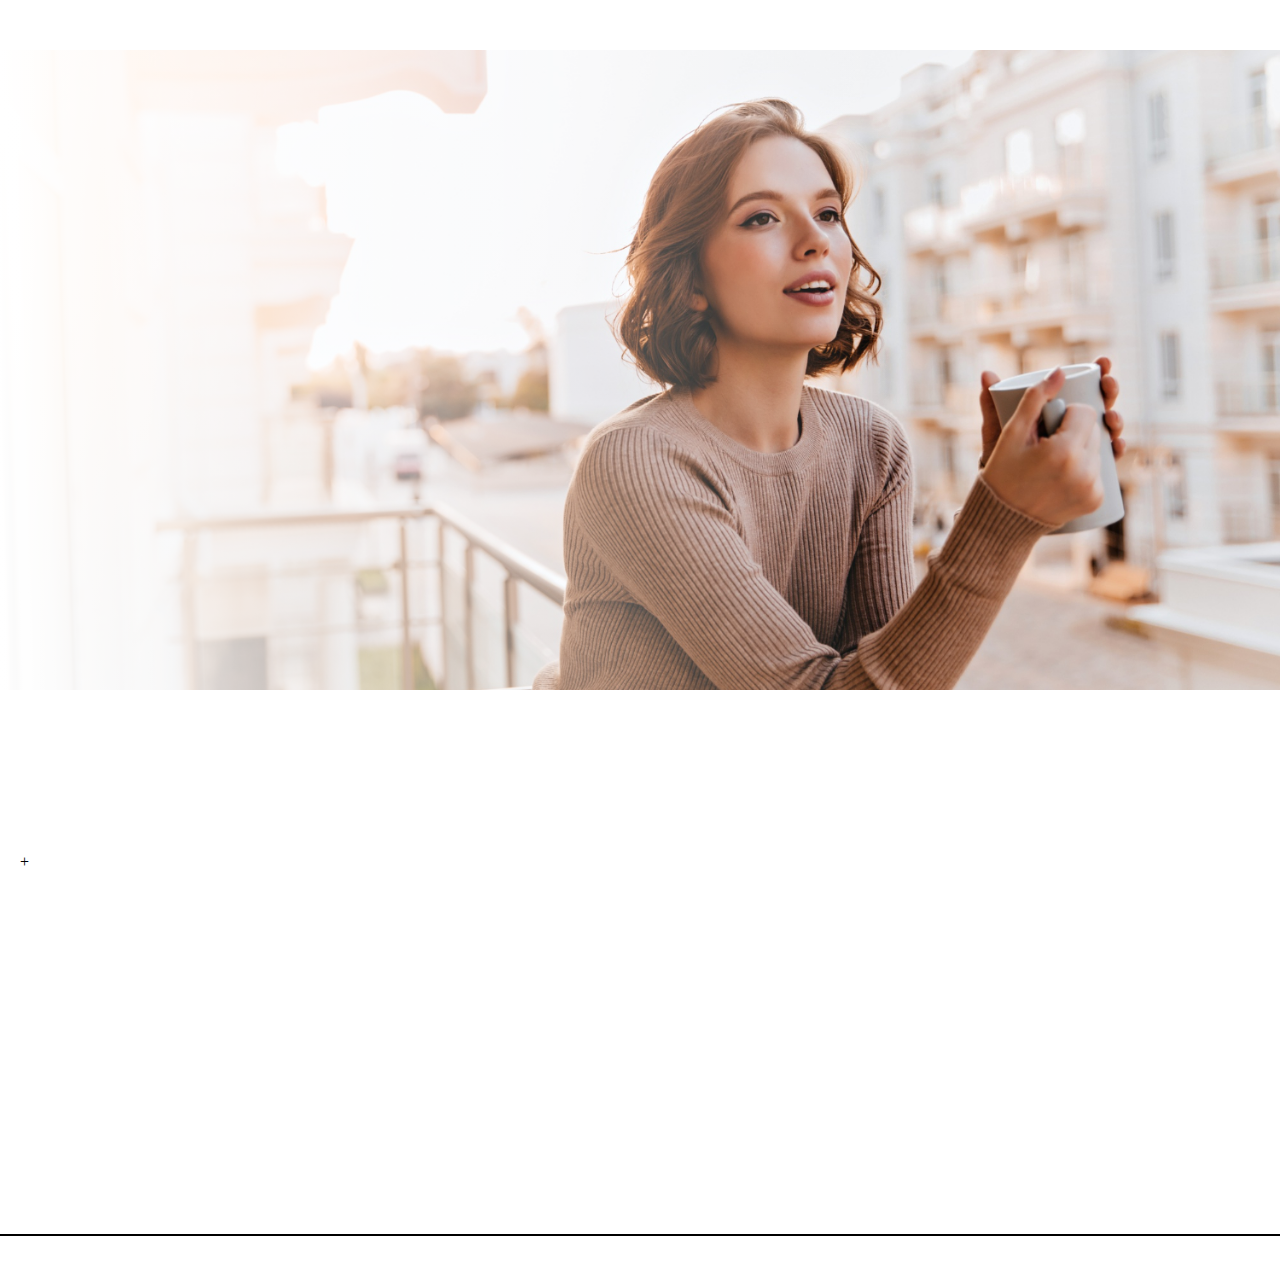
<file: 6.subColumn.html>
<!DOCTYPE html>
<html lang="en">

<head>

    <meta charset="UTF-8">
    <meta name="viewport" content="width=device-width, initial-scale=1.0">
    <!-- project title -->
    <title>Coffee Shop</title>
    <!-- favourite icom -->
    <link rel="shortcut icon" href="./assets/images/logo.png" type="image/x-icon">
    <!-- CSS link -->
    <link rel="stylesheet" href="./style.css">
    <!-- font awesome link -->
    <link rel="stylesheet" href="https://cdnjs.cloudflare.com/ajax/libs/font-awesome/6.7.2/css/all.min.css">

</head>

<body>

    <header> <!-- 1.Parent container -->

        <nav class="navBar"> <!-- 2.Component -->
            <div class="navContainer"> <!-- 3.Component container-->
                <div class="navBody"> <!-- 4.row-1 -->
                    <div class="navImgBlock"> <!--5.column-1-->
                        <div class="navBlockBox"> <!--6.subColumn-->
                        </div>
                    </div>
                    <div class="navBlock"> <!--5.column-2-->
                        <div class="navBox"> <!--6.subColumn-->
                        </div>
                    </div>
                </div>
            </div>
        </nav> 

        <div class="hero"> <!-- 2.Component -->
            <div class="heroContainer"> <!-- 3.Component container-->
                <div class="heroBody"> <!-- 4.row-1-->
                    <div class="heroBlock"> <!--5.column-1-->
                        <div class="heroBox"> <!--6.subColumn-->
                        </div>
                    </div>
                </div>
            </div>
        </div> 

    </header>

    <main> <!-- 1.Parent container -->

        <div class="ourMenu"> <!-- 2.Component -->
            <div class="ourMenuContainer"> <!-- 3.Component container-->
                <div class="ourMenuBody"> <!-- 4.row-1 -->
                    <div class="menuImgBlock"> <!--5.column-1-->
                        <div class="menuImgBox"> <!--6.subColumn-->
                        </div>
                    </div>
                    <div class="menuBlock"> <!--5.column-2-->
                        <div class="menuBox"> <!--6.subColumn-->
                        </div>
                    </div>
                </div>
            </div>
        </div> 

        <div class="facilities"> <!-- 2.Component -->
            <div class="facilitiesContainer"> <!-- 3.Component container-->
                <div class="facilitiesBody"> <!-- 4.row-1 -->
                    <div class="facilitiesBlock"> <!--5.column-1-->
                        <div class="facilitiesBox"> <!--6.subColumn-->
                        </div>
                    </div>
                </div>
                <div class="facImgBody"> <!-- 4.row-2-->
                    <div class="varietyBlock"> <!--5.column-1-->
                        <div class="varietyBox"> <!--6.subColumn-->
                        </div>
                    </div>
                    <div class="beanBlock"> <!--5.column-2-->
                        <div class="beanBox"> <!--6.subColumn-->
                        </div>
                    </div>
                    <div class="sweetBlock"> <!--5.column-3-->
                        <div class="sweetBox"> <!--6.subColumn-->
                        </div>
                    </div>
                    <div class="readyBlock"> <!--5.column-4-->
                        <div class="readyBox"> <!--6.subColumn-->
                        </div>
                    </div>
                </div>
            </div>
        </div> 

        <div class="popular"> <!-- 2.Component -->
            <div class="popularContainer"> <!-- 3.Component container-->
                <div class="popularBody"> <!-- 4.row-1-->
                    <div class="popularBlock"> <!--5.column-1-->
                        <div class="popularBox"> <!--6.subColumn-->
                        </div>
                    </div>
                </div>
                <div class="popImgBody"> <!-- 4.row-2-->
                    <div class="loveBlock"> <!--5.column-1-->
                        <div class="loveBox"> <!--6.subColumn-->
                        </div>
                    </div>
                    <div class="capBlock"> <!--5.column-2-->
                        <div class="capBox"> <!--6.subColumn-->
                        </div>
                    </div>
                    <div class="mochaBlock"> <!--5.column-3-->
                        <div class="mochaBox"> <!--6.subColumn-->
                        </div>
                    </div>
                    <div class="frapBlock"> <!--5.column-4-->
                        <div class="frapBox"> <!--6.subColumn-->
                        </div>
                    </div>
                    <div class="blackBlock"> <!--5.column-5-->
                        <div class="blackBox"> <!--6.subColumn-->
                        </div>
                    </div>
                    <div class="heartBlock"> <!--5.column-6-->
                        <div class="heartBox"> <!--6.subColumn-->
                        </div>
                    </div>
                </div>
            </div>
        </div> 
        
        <div class="gallery"> <!-- 2.Component -->
            <div class="galleryContainer"> <!-- 3.Component container-->
                <div class="galleryBody"> <!-- 4.row-1 -->
                    <div class="galleryBlock"> <!--5.column-1-->
                        <div class="galleryBox"> <!--6.subColumn-->
                        </div>
                    </div>
                </div>
                <div class="gryImgBody"> <!-- 4.row-2-->
                    <div class="gryImgBlock"> <!--5.column-1-->
                        <div class="gryImgBox"> <!--6.subColumn-->
                        </div>
                    </div>
                    <div class="gryImgBlock"> <!--5.column-2-->+
                        <div class="gryImgBox"> <!--6.subColumn-->
                        </div>
                    </div>
                    <div class="gryImgBlock"> <!--5.column-3-->
                        <div class="gryImgBox"> <!--6.subColumn-->
                        </div>
                    </div>
                    <div class="gryImgBlock"> <!--5.column-4-->
                        <div class="gryImgBox"> <!--6.subColumn-->
                        </div>
                    </div>
                    <div class="gryImgBlock"> <!--5.column-5-->
                        <div class="gryImgBox"> <!--6.subColumn-->
                        </div>
                    </div>
                    <div class="gryImgBlock"> <!--5.column-6-->
                        <div class="gryImgBox"> <!--6.subColumn-->
                        </div>
                    </div>
                </div>
            </div>
        </div> 

        <div class="team"> <!-- 2.Component -->
            <div class="teamContainer"> <!-- 3.Component container-->
                <div class="teamBody"> <!-- 4.row-1 -->
                    <div class="teamBlock"> <!--5.column-1-->
                        <div class="teamBox"> <!--6.subColumn-->
                        </div>
                    </div>
                </div>
                <div class="teamImgBody"> <!-- 4.row-2-->
                    <div class="teamImgBlock"> <!--5.column-1-->
                        <div class="teamImgBox"> <!--6.subColumn-->
                        </div>
                    </div>
                    <div class="teamImgBlock"> <!--5.column-2-->
                        <div class="teamImgBox"> <!--6.subColumn-->
                        </div>
                    </div>
                    <div class="teamImgBlock"> <!--5.column-3-->
                        <div class="teamImgBox"> <!--6.subColumn-->
                        </div>
                    </div>
                    <div class="teamImgBlock"> <!--5.column-4-->
                        <div class="teamImgBox"> <!--6.subColumn-->
                        </div>
                    </div>
                    <div class="teamImgBlock"> <!--5.column-5-->
                        <div class="teamImgBox"> <!--6.subColumn-->
                        </div>
                    </div>
                    <div class="teamImgBlock"> <!--5.column-6-->
                        <div class="teamImgBox"> <!--6.subColumn-->
                        </div>
                    </div>
                </div>
            </div>
        </div> 

    </main>

    <footer> <!-- 1.Parent container -->

        <div class="contact"> <!-- 2.Component -->
            <div class="contactContainer"> <!-- 3.Component container-->
                <div class="contactBody"> <!-- 4.row-1 -->
                    <div class="contactBlock"> <!--5.column-1-->
                        <div class="contactBox"> <!--6.subColumn-->
                        </div>
                    </div>
                </div>
                <div class="tableBody"> <!-- 4.row-2-->
                    <div class="conImgBlock"> <!--5.column-1-->
                        <div class="conImgBox"> <!--6.subColumn-->
                        </div>
                    </div>
                    <div class="conTableBlock"> <!--5.column-2-->
                        <div class="conTableBox"> <!--6.subColumn-->
                        </div>
                    </div>
                </div>
            </div>
        </div> 

        <div class="icons"> <!-- 2.Component -->
            <div class="iconsContainer"> <!-- 3.Component container-->
                <div class="iconsBody"> <!-- 4.row-1 -->
                    <div class="emailBlock"> <!--5.column-1-->
                        <div class="emailBox"> <!--6.subColumn-->
                        </div>
                    </div>
                    <div class="openBlock"> <!--5.column-2-->
                        <div class="openBox"> <!--6.subColumn-->
                        </div>
                    </div>
                    <div class="locationBlock"> <!--5.column-3-->
                        <div class="locationBox"> <!--6.subColumn-->
                        </div>
                    </div>
                    <div class="numBlock"> <!--5.column-4-->
                        <div class="numBox"> <!--6.subColumn-->
                        </div>
                    </div>
                </div>
                <div class="copyBody"> <!-- 4.row-2-->
                    <div class="copyBlock"> <!--5.column-1-->
                        <div class="copyBox"> <!--6.subColumn-->
                        </div>
                    </div>
                </div>
            </div>
        </div> 
        
    </footer>

</body>

</html>
</file>
<file: style.css>
@import url("https://fonts.googleapis.com/css2?family=Roboto+Condensed:ital,wght@0,100..900;1,100..900&display=swap");
@import url("https://fonts.googleapis.com/css2?family=Inter:ital,opsz,wght@0,14..32,100..900;1,14..32,100..900&display=swap");
@import url("https://fonts.googleapis.com/css2?family=Playfair+Display:ital,wght@0,400..900;1,400..900&display=swap");
@import url("https://fonts.googleapis.com/css2?family=DM+Serif+Display:ital@0;1&display=swap");
@import url("https://fonts.googleapis.com/css2?family=Merienda:wght@300..900&display=swap");
@import url("https://fonts.googleapis.com/css2?family=Nunito+Sans:ital,opsz,wght@0,6..12,200..1000;1,6..12,200..1000&display=swap");



*{
    margin: 0;
    padding: 0;
    box-sizing: border-box;
    text-wrap: pretty;
    /* border: 1px solid blue; */
}
    
html{
    font-size: 62.5%;
    overflow-x: hidden;
    scroll-behavior:smooth;
}

body{
    background-color:whi;
    line-height: 1.5;
    font-size: 1.6rem;
    -webkit-font-smoothing:antialiased;
    font-optical-sizing: auto;
}

/* SCROLL BAR CODE STARTS */

/* Width and HEight of Scroll Bar */

::-webkit-scrollbar{
    width: 15px;    /* vertical scroll bar */
    height: 10px;   /* Horizondal scroll bar */
}

/* Track (Background of ScrollBar) */

::-webkit-scrollbar-track{
    background: #e3e4e6;
    border-radius: 5px;
}

/* Scrollbar thumb (the draggable part) */

::-webkit-scrollbar-thumb{
    background: #cececf;
    border-radius: 5px;
}

/* On hover */

::-webkit-scrollbar-thumb:hover{
    background:#b9b9ba;
}

/* SCROLL BAR CODE ENDS */

h1,
h2,
h3,
h4,
h6{
    text-wrap: balance;
}

input,
textarea,
button{
    font-family: inherit;
}

img,
picture,
video,
canvas,
svg{
    display: block;
    max-width: 100%;
}

li{
    list-style-type: none;
}

a{
    text-decoration: none;
    color: inherit;
}

:root {
  --primaryColor: #be9c79;
  --secondaryColor: #666666;
  --darkColor: #333333;
  --lightColor: #ffffff;
  --regularFont: 1.5rem;
  --headingFont: 2.5rem;
  --ffPrimary: "Nunito Sans", serif;
  --ffSecondary: "Merienda", serif;
}

/* PROJECT STANDARD CLASSES STARTS */

.componentSpacing{
    padding: 3rem 0rem;
}

.screenSize{
    max-width: 1200px;
    margin: auto;   
}

.screenSize-2{
    max-width: 1000px;
    margin: auto;
}

.screenSize-3{
    max-width: 1400px;
    margin: auto;
}

.grid-1{
    display: grid;
    grid-template-columns: 1fr;
    padding: 0rem 2rem;
}

.grid-2 {
  display: grid;
  grid-template-columns: 1fr 1fr;
  padding: 0rem 2rem;
  /* column-gap: 1rem; */
  /* row-gap: 1rem; */
  gap: 1rem;
}

 .grid-3 {
  display: grid;
  grid-template-columns: 1fr 1fr 1fr;
  /* column-gap: 1rem; */
  /* row-gap: 1rem; */
  gap: 1rem;
  padding: 0rem 2rem;
}

.grid-4 {
  display: grid;
  grid-template-columns: 1fr 1fr 1fr 1fr;
  /* column-gap: 1rem; */
  /* row-gap: 1rem; */
  gap: 1rem;
  padding: 0rem 2rem;
}

.dflex {
  display: flex; /* without this wont work */
  align-items: center; /* top & bottom Alignment */
  justify-content: center; /* left & right Alignment */
}

.dflex-col {
  display: flex;
  flex-direction: column; /* makes top to bottom align */
  align-items: center; /* Behaves like a justify-content */
  justify-content: center; /* Behaves like a align-items */
  text-align: center;
}

h2{
    font-size: 40px;
    font-family: "Merienda", serif;
    color: #212529;
    font-weight: 850;
}



p{
    font-family: "Nunito Sans", serif;
    font-size: 15px;
}

/* project standard classes Ends */

/* Default code Ends here */

/* :::PARENT CONTAINER Code Starts here::: */

header{
    width: 100%;
    height: auto;
}

main{
    width: 100%;
    height: auto;
}

footer{
    width: 100%;
    height: auto;
}

/* :::PARENT CONTAINER Code ends here::: */

/* header code starts here */

/* :::HEADER Code Starts hereE::: */

/* NavBar code */

.navBar{
  /* position: fixed; */
  /* background-color: white; */
  /* width: 100%; */
}

  .navBody {
    display: grid;
    grid-template-columns: 1fr 1fr;
    padding-right: 20px;
    padding: 25px; 
  }
  
  .navImgBlock {
    padding-left: 40px;
  }
  
  .navImgBox {
    width: 50px; 
  }
  
  .navBlock {
    display: flex;
    justify-content: center;
    align-items: center;
     }
 
  .navBox ul li a {
    font-family: "Nunito Sans", serif;
     padding: 1rem;
     color: #343a40;
     font-size: 20px;
  
  }

  /* Toggle */

  .navBox #iconToggle{
    cursor: pointer;
    display: none;
  }
  
  .navBox .hamburgerIcon{
    color: #002239;
    font-size: 2rem;
    border: 2px solid #002239;
    padding: 2.5px 7.5px 1px;
    border-radius: 2.5px;
    display: none;
  }
/* NavBar code */

/* Hero Section code */

.hero {
    padding:32rem 0rem;
    background: linear-gradient(90deg, white, transparent 70%), url(./assets/images/home-bg.jpg);
    background-repeat: no-repeat;
    background-position: center;
    background-size: cover;
    
  }
  
  .heroBody {
    display: grid;
    grid-template-columns: 1fr 1fr;
  }
  
  .heroBox h1{
      font-size: 70px;
      font-family: "Merienda", serif;
      color: #212529;
      font-weight: 850;
      
  }
  
  .heroBox button{
       color:white;
      font-family: "Nunito Sans", serif;
      background-color: #BE9C79;
      padding: 10px 30px;
      border: none;
      font-size: 20px;
      margin: 20px;
  }
/* Hero Section code */
/* :::HEADER Code Ends here::: */

/* :::MAIN Code Starts here::: */

/* Our Menu code */
  
  .ourMenuBody {
   
    display: grid;
    grid-template-columns: 1fr 1fr;
   
  }
  
   .menuImgBox figure{
    padding: 15px;
   }

   .menuBox h2{
      font-size: 40px;
      font-family: "Merienda", serif;
      color: #212529;
      font-weight: 900;
   }
  
   .menuBox button{
       margin-top: 20px;
       color:white;
      font-family: "Nunito Sans", serif;
      background-color: #BE9C79;
      padding: 10px 30px;
      border: none;
      font-size: 20px;
   }
/* Our Menu code */

/* Facility code */

    .facilitiesBody {
      display: grid;
      grid-template-columns: 1fr;
    }
    
    .facilitiesBox figure img{
      height: 40px;
    }
    
    .cardHeaderFace{
      padding: 10px;
    }
    
    .cardMainFace h3{
      font-weight: 500;
      font-family: "Nunito Sans", serif;
      font-size: 20px;
      padding: 10px;
      
    }
    
    .cardFooterFace{
      font-family: "Nunito Sans", serif;
      font-size: 15px;
     word-spacing: 10PX;
    }
/* Facility code */

/* Popular code */

  .popularBody {
    display: grid;
    grid-template-columns: 1fr;
  }
  
   
  .popularBox figure img{
      height: 40px;
  }

  .loveBlock{
    padding: 10px;
  }
  
  .loveBox h3{
      text-align: center;
      font-family: "Nunito Sans", serif;
      font-weight:400;
  }
  
  .capBlock{
    padding: 10px;
  }
    
  .capBox h3{
      text-align: center;
      font-family: "Nunito Sans", serif;
      font-weight:400;
  }
  
  .mochaBlock{
    padding: 10px;
  }
  
   .mochaBox h3{
      text-align: center;
      font-family: "Nunito Sans", serif;
      font-weight:400;
  }
  
  .frapBlock{
    padding: 10px;
  }
  
  .frapBox h3{
      text-align: center;
      font-family: "Nunito Sans", serif;
      font-weight:400;
  }
  
  .blackBlock{
    padding: 10px;
  }
    
  .blackBox h3{
      text-align: center;
      font-family: "Nunito Sans", serif;
      font-weight:400;
  }
  
  .heartBlock{
    padding: 10px;  
  }
    
  .heartBox h3{
      text-align: center;
      font-family: "Nunito Sans", serif;
      font-weight:400;
  }
  
/* Popular code */

/* Gallery code */

  .galleryBody {
    display: grid;
    grid-template-columns: 1fr;
  }
    
  .galleryBox figure img{
      height: 40px;
  }
   
  .gryImgBody{
      padding: 10px;
  }
  
  .gryImgBlock{
      padding: 10px;
  }
  
/* Gallery code */

/* Team code */

  .teamBody {
    display: grid;
    grid-template-columns:1fr;
  }
  
   .teamBox figure img{
      height: 40px;
   }
  
  .teamImgBox h3{
      text-align: center;
      font-family: "Nunito Sans", serif;
      font-weight:400;
  }

  .teamImgBlock{
    padding: 10px;
}
  
/* Team code */
/* :::MAIN Code Ends here::: */

/* :::FOOTER Code Starts here::: */
/* Contact code */

  .contactBody {
    display: grid;
    grid-template-columns: 1fr;
  }
  
   
  .contactBox figure img{
      height: 40px;
  }
  
  .tableBody{
      padding: 30px;
  }
  
/* Contact code */

/* Contact Icons code */

  .iconsBody {
    border-bottom: 2px solid black; 
    padding: 40px;
  }
  
  

  .cardHeaderIcons i{
    background-color: #be9c79;
    font-size: 40px;
    border-radius: 50%;
    padding: 15px;
    color: white;
    
  }
  
  .cardMainIcons h3{
      text-align: center;
      font-family: "Nunito Sans", serif;
      font-weight:400;
      font-size: 20px;
      padding: 10px;
  }
    
  .cardFooterIcons p{
      text-align: center;
      font-family: "Nunito Sans", serif;
      font-weight:400;
      font-size: 20px;
  }

  .cardHeaderIconsLoc{
    background-color: #be9c79;
    font-size: 50px;
    border-radius: 75%;
    padding: 0px 17px;
    color: white;
  }
    
  .copyBox p{
      text-align: center;
      font-family: "Nunito Sans", serif;
      font-weight:400;
      font-size: 20px;
  }
  
  .copyBox span{
      color: #be9c79;
  }

  .copyBody{
    /* background-color: aqua; */
    padding: 20px;
  }
  
/* Contact Icons code */
/* :::FOOTER Code Ends here::: */
</file>
<file: responsive.css>
/* RESPONSIVE DESIGN */

/* MOBELE */

@media (max-width: 576px) {
  body {
    /* padding: 15px; */
  }

  .grid-1,
  .grid-2,
  .grid-3,
  .grid-4 {
    grid-template-columns: 1fr;
    padding: 0rem 1rem;
  }


  p {
    font-size: 12px;
  }

  h3 {
    font-size: 20px;
  }

  h2{
    font-size: 30px;
  }

  .heroBox h1 {
    font-size: 30px;
  }

  .navBody{
    padding: 20px;
  }

  .heroBox {
    padding-left: 4rem;
  }

  .facImgBody {
    text-align: center;
  }


  .teamImgBody {
    padding: 8rem;
  }

  .iconsBody {
    display: grid;
    text-align: center;
  }

  .tableBody{
    grid-template-columns: 1fr;
  }

  .navBox ul li {
    margin-bottom: 10px;
    /* padding-bottom: 3.5rem; */
  }


  /* HamburgerIcon */

  .navBox .hamburgerIcon{
    display: block;
    position: absolute;
    top: 3rem;
    right: 5rem;
    cursor: pointer;
  }

  .navBox ul {
    flex-direction: column;
    align-items: start;
    display: none;
  }

  .navBlock{
    display: flex;
    flex-direction: column;
    align-items: end;
    justify-content: end;
  }


  #iconToggle:checked   ~ .link{
    display: flex;
  }


}

/* TABLET */

@media (min-width: 576px) and (max-width: 768px) {
  body {
    padding: 15px;
  }

  .grid-1,
  .grid-3,
  .grid-4 {
    grid-template-columns: 1fr 1fr;
    padding: 0rem 1rem;
  }

  p {
    font-size: 12px;
  }

  h3 {
    font-size: 20px;
  }

  .heroBox h1 {
    font-size: 30px;
  }

  .heroBox {
    padding-left: 4rem;
  }


  .facImgBody {
    text-align: center;
  }

  .teamImgBody {
    padding: 8rem;
  }

  .contactContainer{
    grid-template-columns: 1fr;
  }

  .link li a{
    padding-top: 50px;
  }

}

/* LAPTOP */

@media (min-width: 768px) and (max-width: 992px) {
  body {
    padding: 15px;
  }

  .grid-4 {
    grid-template-columns: 1fr 1fr 1fr 1fr;
    padding: 0rem 1rem;
  }

  p {
    font-size: 15px;
  }

  h3 {
    font-size: 20px;
  }

  .heroBox h1 {
    font-size: 40px;
  }

  .heroBox {
    padding-left: 4rem;
  }


  .facImgBody {
    text-align: center;
  }

  .teamImgBody {
    padding: 8rem;
  }

}
</file>
<file: navBar.css>
/* ::::CSS Sequence (7 Steps):::: */
/* Step1: parentContainer */
/* Step2: component */
/* Step3: componentContainer */
/* Step4: row */
/* Step5: column */
/* Step6: subColumn */
/* Step7: contentContainer */


/* Step1: parentContainer */
/* :::For Parent Container CSS Properties are given in the Default CSS file::: */
/* header{
    background-color: #649db1;
} */

/* Step2: component */
.navBar {
  /* background-color: #467386; */
  box-shadow: 10px;
  box-shadow: #343a40;
}

/* Step3: componentContainer */
.navContainer {
  /* background-color: #649db1; */
}

/* Step4: row */
.navBody {
   */
  display: grid;
  grid-template-columns: 1fr 1fr;
  padding-right: 20px;
  padding: 25px; 
}

/* Step5: column1 */
.navImgBlock {
  /* background-color: #48defc; */
  padding-left: 40px;
}

/* Step6: subColumn */
.navImgBox {
  /* background-color: #c8ff00; */
  width: 50px; 
}
/* Step7: contentContainer */
.navImgBox figure {
  /* background-color: #c8ff00; */
}

.navImgBox figure img {
  /* background-color: #c8ff00; */
  
}

/* Step5: column2 */
.navBlock {
  /* background-color: #48defc; */
  display: flex;
  justify-content: center;
  align-items: center;
  padding-left: 10px;
}

/* Step6: subColumn */
.navBox {
  /* background-color: #c8ff00; */
}

/* Step7: contentContainer */
.navBox ul {
  /* background-color: #0dbc9d; */
}

.navBox ul li {
  /* background-color: #0dbc9d; */
}

.navBox ul li a {
  /* background-color: #0dbc9d; */
  font-family: "Nunito Sans", serif;
   padding: 1rem;
   color: #343a40;
   font-size: 20px;

}
</file>
<file: hero.css>
/* Hero Section code */

/* ::::CSS Sequence (7 Steps):::: */
/* Step1: parentContainer */
/* Step2: component */
/* Step3: componentContainer */
/* Step4: row */
/* Step5: column */
/* Step6: subColumn */
/* Step7: contentContainer */


/* Step1: parentContainer */
/* :::For Parent Container CSS Properties are given in the Default CSS file::: */
/* header{
    background-color: #649db1;
} */

/* Step2: component */
.hero {
  /* background-color: #467386; */
  background: linear-gradient(90deg, white, transparent 70%), url(./assets/images/home-bg.jpg);
  padding:30rem 0rem;
  background-repeat: no-repeat;
  background-position: center;
  background-size: cover;
  
}

/* Step3: componentContainer */
.heroContainer {
  /* background-color: #649db1; */
}

/* Step4: row */
.heroBody {
  /* background-color: #88b8cc; */
  display: grid;
  grid-template-columns: 1fr 1fr;
}

/* Step5: column1 */
.heroBlock {
  /* background-color: #48defc; */
  
}

/* Step6: subColumn */
.heroBox {
  /* background-color: #c8ff00; */

}

/* Step7: contentContainer */
.heroBox h1{
    font-size: 70px;
    font-family: "Merienda", serif;
    color: #212529;
    font-weight: 900;
    
}



.heroBox button{
     color:white;
    font-family: "Nunito Sans", serif;
    background-color: #BE9C79;
    padding: 10px 30px;
    border: none;
    font-size: 20px;
    margin: 20px;
}
</file>
<file: ourMenu.css>
/* ::::CSS Sequence (7 Steps):::: */
/* Step1: parentContainer */
/* Step2: component */
/* Step3: componentContainer */
/* Step4: row */
/* Step5: column */
/* Step6: subColumn */
/* Step7: contentContainer */


/* Step1: parentContainer */
/* :::For Parent Container CSS Properties are given in the Default CSS file::: */
/* header{
    background-color: #649db1;
} */

/* Step2: component */
.ourMenu {
  /* background-color: #467386; */
}

/* Step3: componentContainer */
.ourMenuContainer {
  /* background-color: #649db1; */
}

/* Step4: row */
.ourMenuBody {
   */
  display: grid;
  grid-template-columns: 1fr 1fr;
  /* background-color: chocolate; */
 
}

/* Step5: column1 */
.menuImgBlock {
  /* background-color: #48defc; */
  
}

/* Step6: subColumn */
.menuImgBox {
  /* background-color: #c8ff00; */
 
}
/* Step7: contentContainer */
 .menuImgBox figure{
  padding: 15px;
 }

 /* Step5: column2 */
 .menuBlock{

 }

 /* Step6: subColumn */
 .menuBox{

 }

 /* Step7: contentContainer */
 .menuBox h2{
    font-size: 40px;
    font-family: "Merienda", serif;
    color: #212529;
    font-weight: 900;
 }

 .menuBox button{
     margin-top: 20px;
     color:white;
    font-family: "Nunito Sans", serif;
    background-color: #BE9C79;
    padding: 10px 30px;
    border: none;
    font-size: 20px;
 }
</file>
<file: facilities.css>
/* Facility code */


/* ::::CSS Sequence (7 Steps):::: */
/* Step1: parentContainer */
/* Step2: component */
/* Step3: componentContainer */
/* Step4: row */
/* Step5: column */
/* Step6: subColumn */
/* Step7: contentContainer */


/* Step1: parentContainer */
/* :::For Parent Container CSS Properties are given in the Default CSS file::: */
/* header{
    background-color: #649db1;
} */

/* Step2: component */


.facilities {
/}

/* Step3: componentContainer */
.facilitiesContainer {
/}

/* Step4: row */
.facilitiesBody {
   */
  display: grid;
  grid-template-columns: 1fr 1fr;
  /* background-color: chocolate; */
  padding-left: 400px;
}

/* Step5: column1 */
.facilitiesBlock {
/  
}

/* Step6: subColumn */
.facilitiesBox {
  /* background-color: #c8ff00; */
 
}
/* Step7: contentContainer */
.facilitiesBox figure{

}

.facilitiesBox figure img{
  height: 40px;
}

/* Step4: row-2 */
.facImgBody{
  
}

.varietyBlock{

}

.varietyBox{

}

.beanBlock{

}

.beanBox{

}

.sweetBlock{

}

.sweetBox{

}

.readyBlock{

}

.readyBox{

}

.cardHeaderFace{
 
  padding: 10px;
}

.cardMainFace h3{
  font-weight: 500;
  font-family: "Nunito Sans", serif;
  font-size: 20px;
  padding: 10px;
  
}

.cardFooterFace{
  font-family: "Nunito Sans", serif;
  font-size: 15px;
 word-spacing: 10PX;
}
</file>
<file: popular.css>
/* Popular code */

/* ::::CSS Sequence (7 Steps):::: */
/* Step1: parentContainer */
/* Step2: component */
/* Step3: componentContainer */
/* Step4: row */
/* Step5: column */
/* Step6: subColumn */
/* Step7: contentContainer */


/* Step1: parentContainer */
/* :::For Parent Container CSS Properties are given in the Default CSS file::: */
/* header{
    background-color: #649db1;
} */

/* Step2: component */
.popular{
  /* background-color: #467386; */
}

/* Step3: componentContainer */
.popularContainer {
  /* background-color: #649db1; */
  
}
/* Step4: row */
.popularBody {
   */
  display: grid;
  grid-template-columns: 1fr 1fr;
  /* background-color: chocolate; */
  padding-left: 320px;
}

/* Step5: column1 */
.popularBlock {
  /* background-color: #48defc; */
  
}

/* Step6: subColumn */
.popularBox {
  /* background-color: #c8ff00; */
 
}
/* Step7: contentContainer */
 
.popularBox figure img{
    height: 40px;
    
}

.popImgBody{
    
}

.loveBlock{
  padding: 10px;
}

.loveBox{

}

.loveBox h3{
    text-align: center;
    font-family: "Nunito Sans", serif;
    font-weight:400;
}

.capBlock{
  padding: 10px;
}

.capBox{

}

.capBox h3{
    text-align: center;
    font-family: "Nunito Sans", serif;
    font-weight:400;
}

.mochaBlock{
  padding: 10px;
}

.mochaBox{

}

 .mochaBox h3{
    text-align: center;
    font-family: "Nunito Sans", serif;
    font-weight:400;
}

.frapBlock{
  padding: 10px;
}

.frapBox{

}

.frapBox h3{
    text-align: center;
    font-family: "Nunito Sans", serif;
    font-weight:400;
}

.blackBlock{
  padding: 10px;
}

.blackBox{

}

.blackBox h3{
    text-align: center;
    font-family: "Nunito Sans", serif;
    font-weight:400;
}

.heartBlock{
  padding: 10px;  
}

.heartBox{

}

.heartBox h3{
    text-align: center;
    font-family: "Nunito Sans", serif;
    font-weight:400;
}
</file>
<file: gallery.css>
/* ::::CSS Sequence (7 Steps):::: */
/* Step1: parentContainer */
/* Step2: component */
/* Step3: componentContainer */
/* Step4: row */
/* Step5: column */
/* Step6: subColumn */
/* Step7: contentContainer */


/* Step1: parentContainer */
/* :::For Parent Container CSS Properties are given in the Default CSS file::: */
/* header{
    background-color: #649db1;
} */

/* Step2: component */
.gallery {
  /* background-color: #467386; */
}

/* Step3: componentContainer */
.galleryContainer {
  /* background-color: #649db1; */
}

/* Step4: row */
.galleryBody {
   */
  display: grid;
  grid-template-columns: 1fr 1fr;
  /* background-color: chocolate; */
  padding-left: 400px;
}

/* Step5: column1 */
.galleryBlock {
  /* background-color: #48defc; */
  
}

/* Step6: subColumn */
.galleryBox {
  /* background-color: #c8ff00; */
 
}
/* Step7: contentContainer */

.galleryBox figure img{
    height: 40px;
}
 
.gryImgBody{
    /* background-color:chocolate; */
    padding: 10px;
}

.gryImgBlock{
    padding: 10px;
}

.gryImgBox{

}

.gryImgBox figure img{

}
</file>
<file: team.css>
/* ::::CSS Sequence (7 Steps):::: */
/* Step1: parentContainer */
/* Step2: component */
/* Step3: componentContainer */
/* Step4: row */
/* Step5: column */
/* Step6: subColumn */
/* Step7: contentContainer */


/* Step1: parentContainer */
/* :::For Parent Container CSS Properties are given in the Default CSS file::: */
/* header{
    background-color: #649db1;
} */

/* Step2: component */
.team {
  /* background-color: #467386; */
}

/* Step3: componentContainer */
.teamContainer {
  /* background-color: #649db1; */
}

/* Step4: row */
.teamBody {
   */
  display: grid;
  grid-template-columns:1fr;
  /* background-color: chocolate; */
}

/* Step5: column1 */
.teamBlock {
  /* background-color: #48defc; */
  
}

/* Step6: subColumn */
.teamBox {
  /* background-color: #c8ff00; */
 
}
/* Step7: contentContainer */
 .teamBox figure img{
    height: 40px;
 }
.teamImgBody{
    
}

.teamImgBlock{
    padding: 10px;
}

.teamImgBox{

}

.teamImgBox figure img{
    
}

.teamImgBox h3{
    text-align: center;
    font-family: "Nunito Sans", serif;
    font-weight:400;
}
}
</file>
<file: contact.css>
/* ::::CSS Sequence (7 Steps):::: */
/* Step1: parentContainer */
/* Step2: component */
/* Step3: componentContainer */
/* Step4: row */
/* Step5: column */
/* Step6: subColumn */
/* Step7: contentContainer */


/* Step1: parentContainer */
/* :::For Parent Container CSS Properties are given in the Default CSS file::: */
/* header{
    background-color: #649db1;
} */

/* Step2: component */
.contact {
  /* background-color: #467386; */
  padding: 3rem 0rem;
}

/* Step3: componentContainer */
.contactContainer {
  /* background-color: #649db1; */
  max-width: 12rem;
  margin: auto;
}

/* Step4: row */
.contactBody {
   
  display: grid;
  grid-template-columns: 1fr;
  /* background-color: chocolate; */
}

/* Step5: column1 */
.contactBlock {
  /* background-color: #48defc; */
  display: flex;
  align-items: center;
  justify-content: center;
}

/* Step6: subColumn */
.contactBox {
  /* background-color: #c8ff00; */
  display: flex;
  justify-content: center;
  align-items: center;
  text-align: center;
  /* flex-direction: column; */
 
}
/* Step7: contentContainer */
 
.contactBox figure img{
    height: 40px;
}

.tableBody{
    padding: 30px;
}

.conImgBlock{

}

.conImgBox{

}

.conImgBox figure img{

}
</file>
<file: icons.css>
/* ::::CSS Sequence (7 Steps):::: */
/* Step1: parentContainer */
/* Step2: component */
/* Step3: componentContainer */
/* Step4: row */
/* Step5: column */
/* Step6: subColumn */
/* Step7: contentContainer */


/* Step1: parentContainer */
/* :::For Parent Container CSS Properties are given in the Default CSS file::: */
/* header{
    background-color: #649db1;
} */

/* Step2: component */
.icons{
  /* background-color: #467386; */
}

/* Step3: componentContainer */
.iconsContainer {
  /* background-color: #649db1; */
  
}

/* Step4: row */
.iconsBody {
  border-bottom: 2px solid black;
  /* display: grid; */
  /* grid-template-columns: 1fr 1fr; */
  padding: 40px;
  /* background-color: aqua; */
  
}

/* Step5: column1 */
.iconsBlock {
  /* background-color: #48defc; */
  padding:  50px 50px;
}

/* Step6: subColumn */
.cardBoxIcons {
  /* background-color: #c8ff00; */
  /* margin: 40px; */
 
}
/* Step7: contentContainer */
 
.cardHeaderIcons{
   
}

.cardHeaderIcons i{
   background-color: #be9c79;
  font-size: 40px;
  border-radius: 50%;
  padding: 20px;
  color: white;
}

.cardMainIcons{
    
}

.cardMainIcons h3{
    text-align: center;
    font-family: "Nunito Sans", serif;
    font-weight:400;
    font-size: 20px;
}

.cardFooterIcons{

}

.cardFooterIcons p{
    text-align: center;
    font-family: "Nunito Sans", serif;
    font-weight:400;
    font-size: 20px;
}

.cardHeaderIconsLoc{
  background-color: #be9c79;
  font-size: 50px;
  border-radius: 70%;
  padding: 4px 22px;
  color: white;
}

.copyBody{
  /* background-color: aqua; */
  padding: 20px;
}

.copyBlock{

}

.copyBox{

}

.copyBox p{
    text-align: center;
    font-family: "Nunito Sans", serif;
    font-weight:400;
    font-size: 20px;
}

.copyBox span{
    color: #be9c79;
}
</file>
<file: prac-contact.css>
.contactContainer {
    max-width: 120rem;
    margin: auto;
  }

.contactBody {
   
    display: grid;
    grid-template-columns: 1fr;
  }

.contactBlock {
    display: flex;
    align-items: center;
    justify-content: center;
  }

  .contactBox {
    display: flex;
    justify-content: center;
    align-items: center;
    text-align: center;
    flex-direction: column;
  }

.contactBox figure img{
    height: 40px;
  }

.tableBody{
    display: grid;
    grid-template-columns: 1fr 1fr;
    padding: 0rem 2rem;
    gap: 1rem;
  }
</file>
<file: prac-icon.css>
.icons{
    padding: 3rem 0rem;
}

.iconsContainer{
    max-width: 120rem;
    margin: auto;
}

/* .iconsBody{
    display: grid;
    grid-template-columns: 1fr 1fr 1fr 1fr;
    padding: 0rem 2rem;
    gap: 1rem;
} */

.cardBoxIcons{
    display: flex;
    justify-content: center;
    align-items: center;
    text-align: center;
    flex-direction: column;
}

.cardHeaderIcons{
    display: flex;
    justify-content: center;
    align-items: center;
    text-align: center;
    flex-direction: column;
}
</file>
